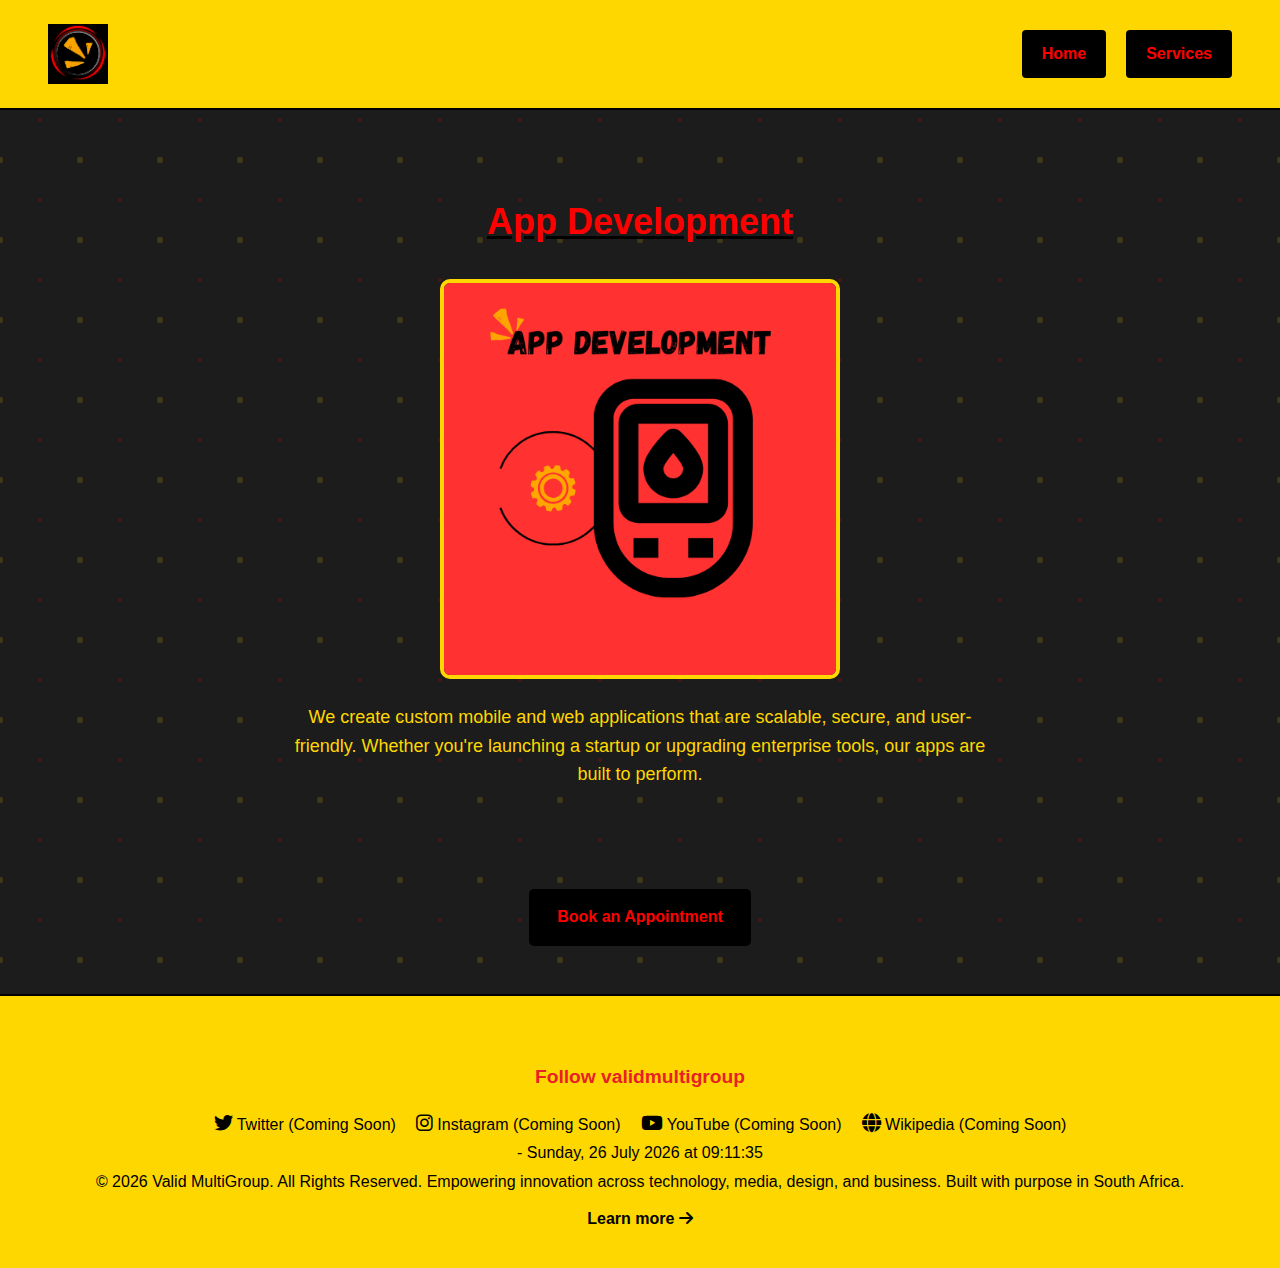
<file: app dev.html>
<!DOCTYPE html>
<html lang="en">
<head>
  <meta charset="UTF-8" />
  <meta name="viewport" content="width=device-width, initial-scale=1.0" />
  <title>App Development | Valid MultiGroup</title>
  <meta name="description" content="Custom mobile and web app development services by Valid MultiGroup." />
  <meta name="keywords" content="app development, mobile apps, web apps, Valid MultiGroup" />
  <meta name="author" content="Randima Ndivho" />
  <meta property="og:title" content="App Development - Valid MultiGroup" />
  <meta property="og:description" content="We build scalable, intuitive apps for mobile and web platforms." />
  <meta property="og:image" content="Assets/App development image.png" />
  <meta property="og:type" content="website" />
  <link rel="icon" href="Assets/Valid MultiGroup Logo.png" type="image/x-icon" />
  <link rel="stylesheet" href="https://cdnjs.cloudflare.com/ajax/libs/font-awesome/6.4.0/css/all.min.css">
  <link rel="stylesheet" href="Css/style.css" />
  <script defer src="script.js"></script>
</head>
<body>
  <!-- HEADER -->
  <header role="banner">
  <img src="Assets/Valid MultiGroup Logo.png" alt="Valid MultiGroup logo" class="logo" width="50" height="50" />

  <!-- Hamburger button -->
  <button id="hamburger" aria-label="Toggle navigation" aria-expanded="false">
    <i class="fas fa-bars"></i>
  </button>

  <!-- Navigation wrapper -->
  <nav id="mainNav" role="navigation" aria-label="Main navigation">
    <ul>
      <li><a href="index.html">Home</a></li>
      <li><a href="Pages/service.html">Services</a></li>
    </ul>
  </nav>
</header>


  <main role="main">
    <section class="service-detail" aria-labelledby="app-heading">
      <h1 id="app-heading">App Development</h1>
      <img src="Assets/App development image.png" alt="App Development Service" class="service-detail-img" tabindex="0"/>
      <p>
        We create custom mobile and web applications that are scalable, secure, and user-friendly. 
        Whether you're launching a startup or upgrading enterprise tools, our apps are built to perform.
      </p>
    </section>

    <nav class="sub-nav" aria-label="App development sub-navigation">
      <ul>
        <li><a href="bookings.html">Book an Appointment</a></li>
      </ul>
    </nav>
  </main>

  <!-- FOOTER -->
<footer class="footer" role="contentinfo">
  <section id="social-media">
    <h2>Follow validmultigroup</h2>
    <ul style="list-style: none; padding: 0; display: flex; gap: 20px;">
      <li><span title="Coming Soon"><i class="fab fa-twitter"></i> Twitter (Coming Soon)</span></li>
<li><span title="Coming Soon"><i class="fab fa-instagram"></i> Instagram (Coming Soon)</span></li>
<li><span title="Coming Soon"><i class="fab fa-youtube"></i> YouTube (Coming Soon)</span></li>
<li><span title="Coming Soon"><i class="fas fa-globe"></i> Wikipedia (Coming Soon)</span></li>

    </ul>
  </section>
  <!-- INSERT THIS BLOCK BELOW -->
  <div id="datetime" class="footer-time"></div>
  <!-- END INSERT -->

  <p>
  &copy; <span id="year"></span> Valid MultiGroup. All Rights Reserved. 
  Empowering innovation across technology, media, design, and business. 
  Built with purpose in South Africa.
</p>
<a href="Pages/about.html">
  Learn more <i class="fas fa-arrow-right"></i>
</a>
</footer>

<!-- Font Awesome CDN (place this in your <head>) -->
<link rel="stylesheet" href="https://cdnjs.cloudflare.com/ajax/libs/font-awesome/6.4.0/css/all.min.css">


</body>
</html>
</file>
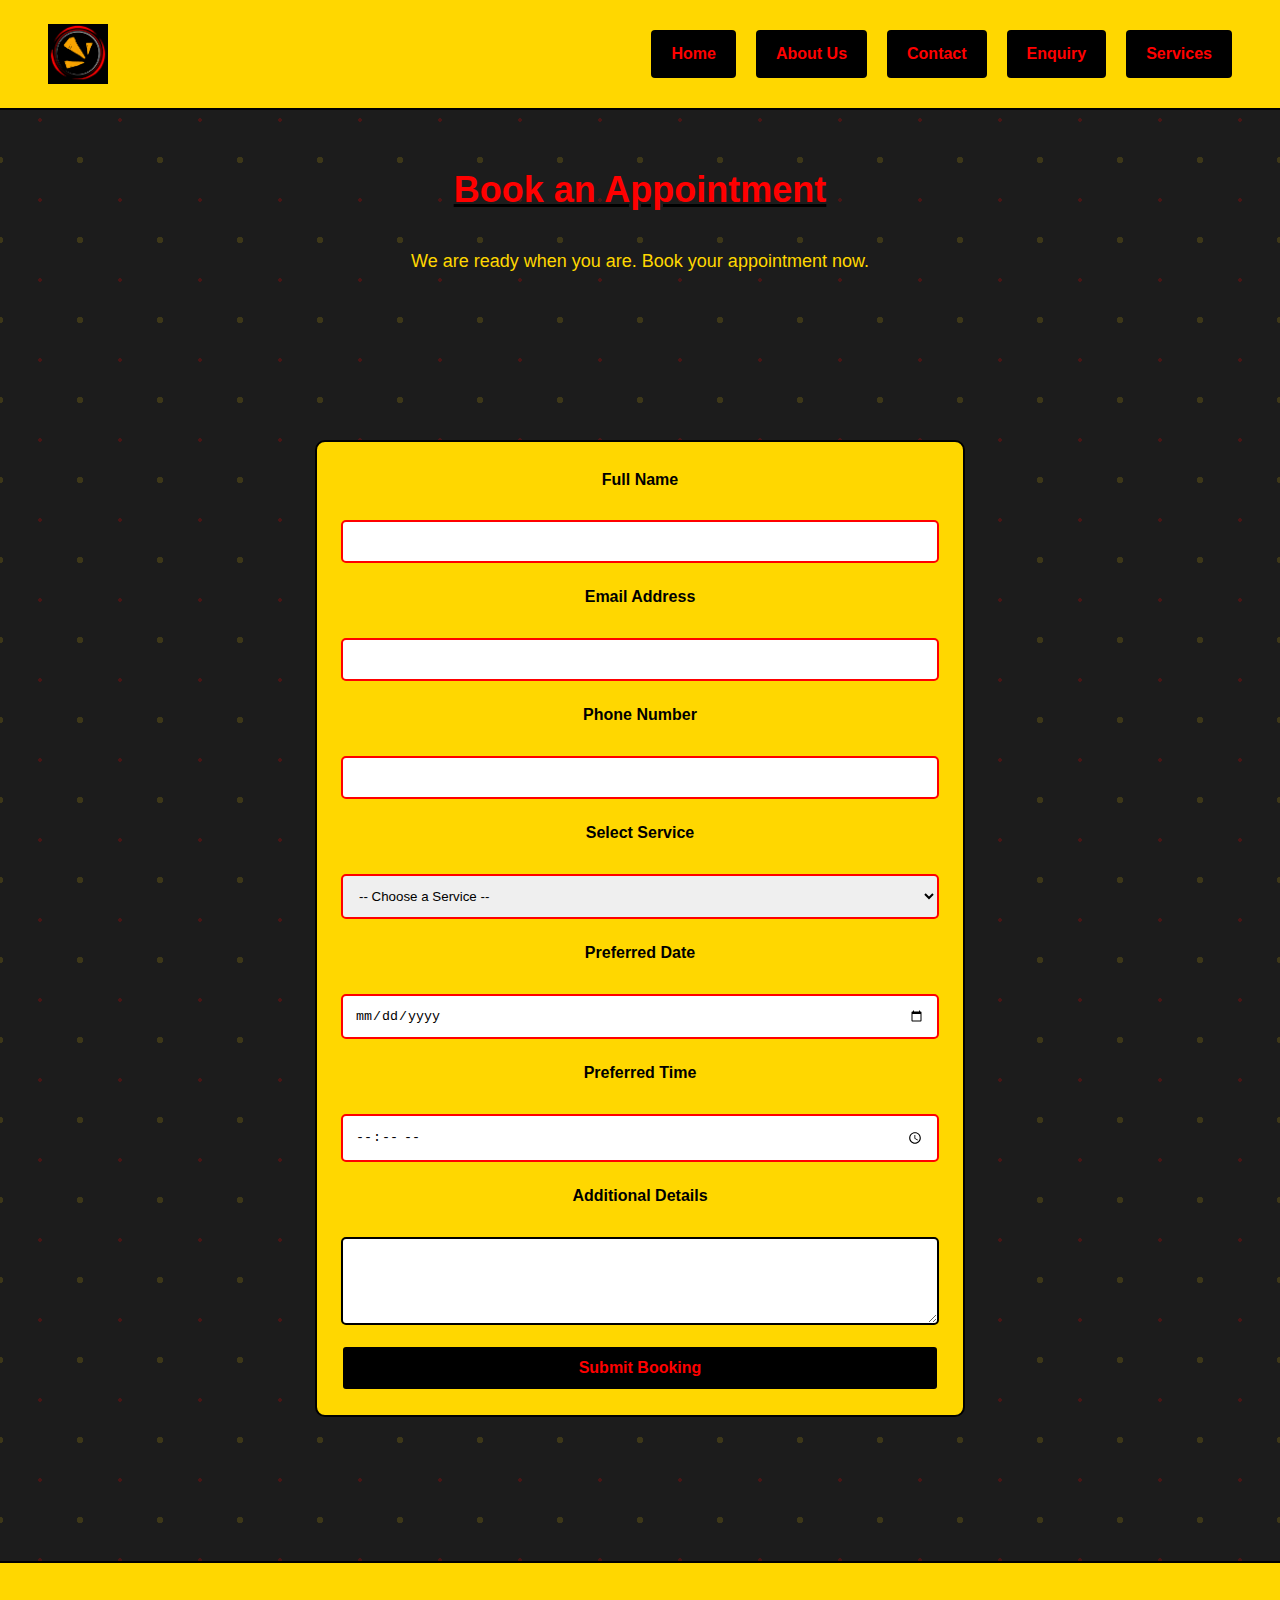
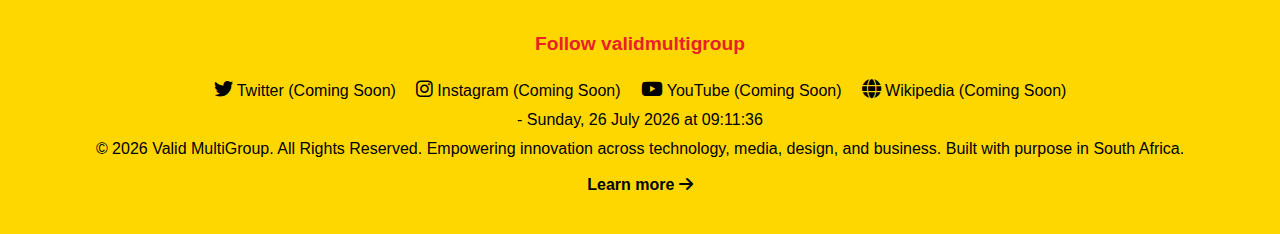
<file: bookings.html>
<!DOCTYPE html>
<html lang="en">
<head>
  <meta charset="UTF-8">
  <meta name="viewport" content="width=device-width, initial-scale=1.0">
  <title>Book an Appointment | Valid MultiGroup</title>
  <meta name="description" content="Schedule an appointment with Valid MultiGroup for web, app, branding, or content services.">
  <meta name="keywords" content="Valid MultiGroup, appointment, booking, services, web development, app development, branding, content creation">
  <meta name="author" content="Randima Ndivho">
  <meta property="og:title" content="Book an Appointment - Valid MultiGroup">
  <meta property="og:description" content="Choose your service and book a time to meet with Valid MultiGroup.">
  <meta property="og:image" content="Assets/Valid MultiGroup Logo.png">
  <meta property="og:type" content="website">
  <link rel="icon" href="Assets/Valid MultiGroup Logo.png" type="image/x-icon" />
  <link rel="stylesheet" href="https://cdnjs.cloudflare.com/ajax/libs/font-awesome/6.4.0/css/all.min.css">
  <link rel="stylesheet" href="Css/style.css">
  <script defer src="script.js"></script>
</head>
<body>

   <!-- HEADER -->
<header role="banner">
  <img src="Assets/Valid MultiGroup Logo.png" alt="Valid MultiGroup company logo" class="logo" />

  <!-- Hamburger button -->
  <button id="hamburger" aria-label="Toggle navigation" aria-expanded="false">
    <i class="fas fa-bars"></i>
  </button>

  <!-- Navigation wrapper -->
  <nav id="mainNav" role="navigation" aria-label="Main navigation">
    <ul>
      <li><a href="index.html">Home</a></li>
      <li><a href="Pages/about.html">About Us</a></li>
      <li><a href="Pages/contact.html">Contact</a></li>
      <li><a href="Pages/enquiry.html">Enquiry</a></li>
      <li><a href="Pages/service.html">Services</a></li>
    </ul>
  </nav>
</header>

  <!-- MAIN -->
  <main role="main">
    <!-- Booking Intro -->
    <section class="booking-intro" aria-labelledby="booking-heading">
      <h1 id="booking-heading">Book an Appointment</h1>
      <p>We are ready when you are. Book your appointment now.</p>
    </section>

   <!-- Booking Form -->
<section class="booking-form" aria-label="Appointment booking form">
  <form action="#" method="post" data-success="Your booking has been submitted successfully!">
    <div id="formErrors" class="form-errors"></div>

    <label for="name">Full Name</label>
    <input type="text" id="name" name="name" required data-error="Please enter your full name.">

    <label for="email">Email Address</label>
    <input type="email" id="email" name="email" required data-error="Please enter a valid email address.">

    <label for="phone">Phone Number</label>
    <input type="tel" id="phone" name="phone" required data-error="Please enter a valid phone number.">

    <label for="service">Select Service</label>
    <select id="service" name="service" required data-error="Please choose a service.">
      <option value="">-- Choose a Service --</option>
      <option value="web">Web Development</option>
      <option value="app">App Development</option>
      <option value="brand">Brand Strategy</option>
      <option value="content">Content Creation</option>
    </select>

    <label for="date">Preferred Date</label>
    <input type="date" id="date" name="date" required data-error="Please select a preferred date.">

    <label for="time">Preferred Time</label>
    <input type="time" id="time" name="time" required data-error="Please select a preferred time.">

    <label for="message">Additional Details</label>
    <textarea id="message" name="message" rows="4" data-error="Please enter any additional details."></textarea>

    <button type="submit">Submit Booking</button>
  </form>
</section>

    </section>
  </main>

  <!-- FOOTER -->
<footer class="footer" role="contentinfo">
  <section id="social-media">
    <h2>Follow validmultigroup</h2>
    <ul style="list-style: none; padding: 0; display: flex; gap: 20px;">
      <li><span title="Coming Soon"><i class="fab fa-twitter"></i> Twitter (Coming Soon)</span></li>
<li><span title="Coming Soon"><i class="fab fa-instagram"></i> Instagram (Coming Soon)</span></li>
<li><span title="Coming Soon"><i class="fab fa-youtube"></i> YouTube (Coming Soon)</span></li>
<li><span title="Coming Soon"><i class="fas fa-globe"></i> Wikipedia (Coming Soon)</span></li>

    </ul>
  </section>
  <!-- INSERT THIS BLOCK BELOW -->
  <div id="datetime" class="footer-time"></div>
  <!-- END INSERT -->

  <p>
  &copy; <span id="year"></span> Valid MultiGroup. All Rights Reserved. 
  Empowering innovation across technology, media, design, and business. 
  Built with purpose in South Africa.
</p>
<a href="Pages/about.html">
  Learn more <i class="fas fa-arrow-right"></i>
</a>
</footer>
<!-- Font Awesome CDN (place this in your <head>) -->
<link rel="stylesheet" href="https://cdnjs.cloudflare.com/ajax/libs/font-awesome/6.4.0/css/all.min.css">


</body>
</html>
</file>
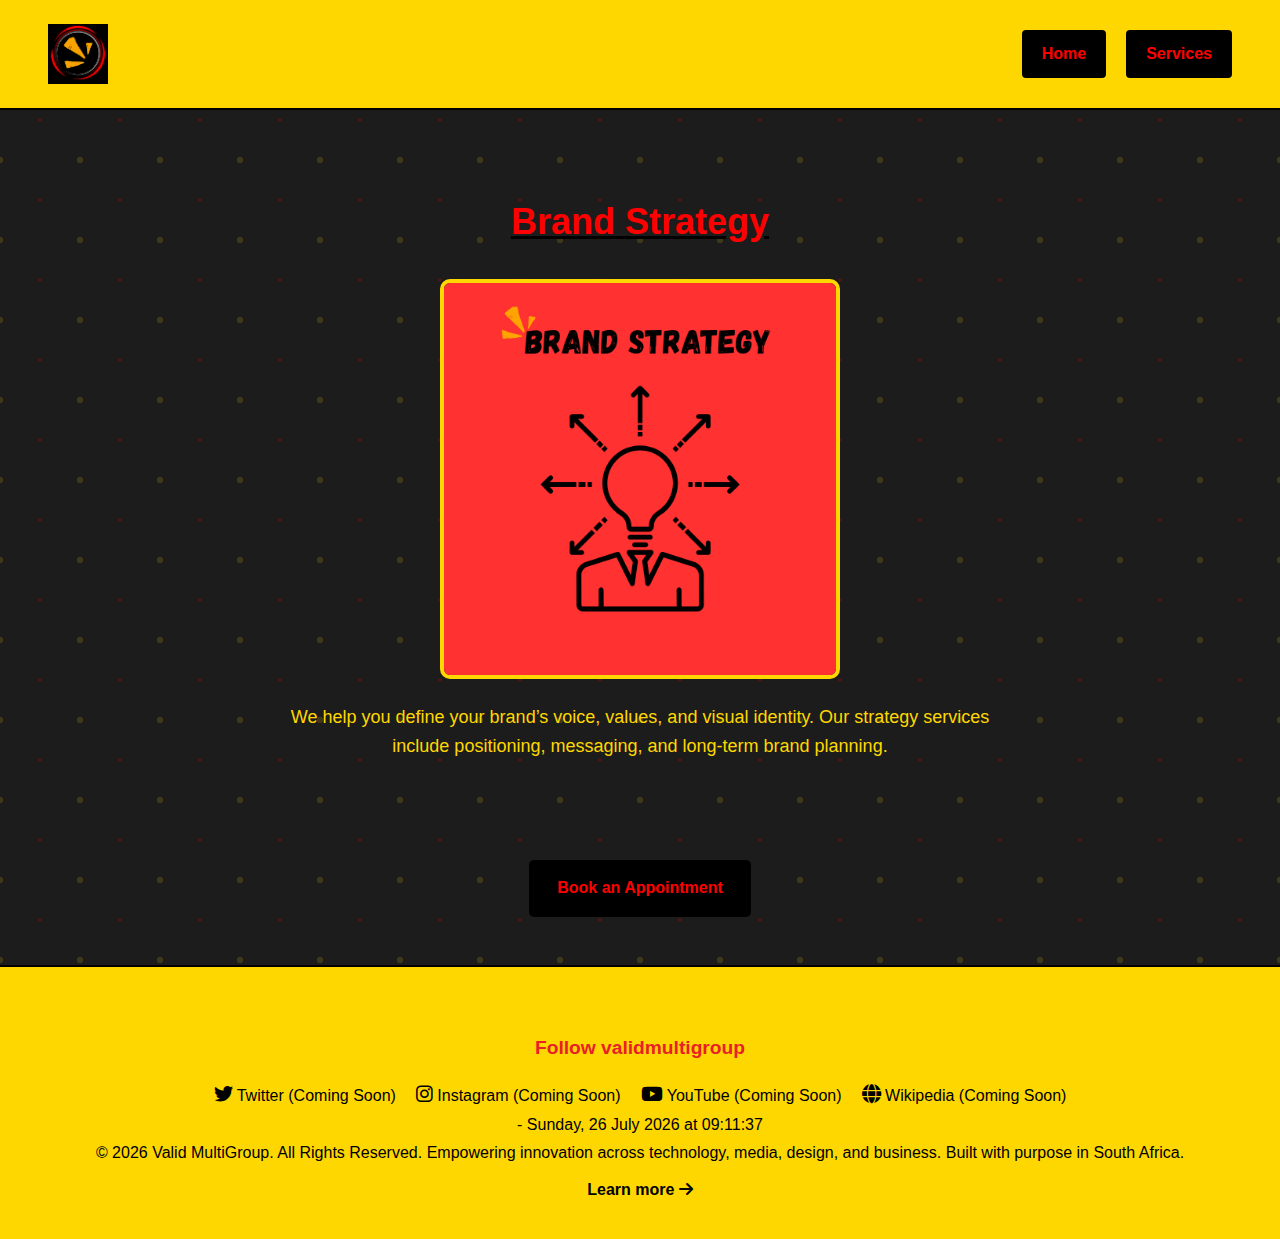
<file: brand strategy.html>
<!DOCTYPE html>
<html lang="en">
<head>
  <meta charset="UTF-8" />
  <meta name="viewport" content="width=device-width, initial-scale=1.0" />
  <title>Brand Strategy | Valid MultiGroup</title>
  <meta name="description" content="Strategic brand development services by Valid MultiGroup. Identity, messaging, and positioning." />
  <meta name="keywords" content="brand strategy, branding, identity, messaging, Valid MultiGroup" />
  <meta name="author" content="Randima Ndivho" />
  <meta property="og:title" content="Brand Strategy - Valid MultiGroup" />
  <meta property="og:description" content="We help shape your brand identity and messaging for long-term impact." />
  <meta property="og:image" content="Assets/Brand Strategy image.png" />
  <meta property="og:type" content="website" />
  <link rel="icon" href="Assets/Valid MultiGroup Logo.png" type="image/x-icon" />
  <link rel="stylesheet" href="https://cdnjs.cloudflare.com/ajax/libs/font-awesome/6.4.0/css/all.min.css">
  <link rel="stylesheet" href="Css/style.css" />
  <script defer src="script.js"></script>
</head>
<body>
  <!-- HEADER -->
  <header role="banner">
  <img src="Assets/Valid MultiGroup Logo.png" alt="Valid MultiGroup logo" class="logo" width="50" height="50" />

  <!-- Hamburger button -->
  <button id="hamburger" aria-label="Toggle navigation" aria-expanded="false">
    <i class="fas fa-bars"></i>
  </button>

  <!-- Navigation wrapper -->
  <nav id="mainNav" role="navigation" aria-label="Main navigation">
    <ul>
      <li><a href="index.html">Home</a></li>
      <li><a href="Pages/service.html">Services</a></li>
    </ul>
  </nav>
</header>

  <main role="main">
    <section class="service-detail" aria-labelledby="brand-heading">
      <h1 id="brand-heading">Brand Strategy</h1>
      <img src="Assets/Brand Strategy image.png" alt="Brand Strategy Service" class="service-detail-img" tabindex="0"/>
      <p>
        We help you define your brand’s voice, values, and visual identity. 
        Our strategy services include positioning, messaging, and long-term brand planning.
      </p>
    </section>

    <nav class="sub-nav" aria-label="Brand strategy sub-navigation">
      <ul>
        <li><a href="bookings.html">Book an Appointment</a></li>
      </ul>
    </nav>
  </main>

  <!-- FOOTER -->
<footer class="footer" role="contentinfo">
  <section id="social-media">
    <h2>Follow validmultigroup</h2>
    <ul style="list-style: none; padding: 0; display: flex; gap: 20px;">
      <li><span title="Coming Soon"><i class="fab fa-twitter"></i> Twitter (Coming Soon)</span></li>
<li><span title="Coming Soon"><i class="fab fa-instagram"></i> Instagram (Coming Soon)</span></li>
<li><span title="Coming Soon"><i class="fab fa-youtube"></i> YouTube (Coming Soon)</span></li>
<li><span title="Coming Soon"><i class="fas fa-globe"></i> Wikipedia (Coming Soon)</span></li>

    </ul>
  </section>
  <!-- INSERT THIS BLOCK BELOW -->
  <div id="datetime" class="footer-time"></div>
  <!-- END INSERT -->

  <p>
  &copy; <span id="year"></span> Valid MultiGroup. All Rights Reserved. 
  Empowering innovation across technology, media, design, and business. 
  Built with purpose in South Africa.
</p>
<a href="Pages/about.html">
  Learn more <i class="fas fa-arrow-right"></i>
</a>
</footer>

<!-- Font Awesome CDN (place this in your <head>) -->
<link rel="stylesheet" href="https://cdnjs.cloudflare.com/ajax/libs/font-awesome/6.4.0/css/all.min.css">


</body>
</html>
</file>
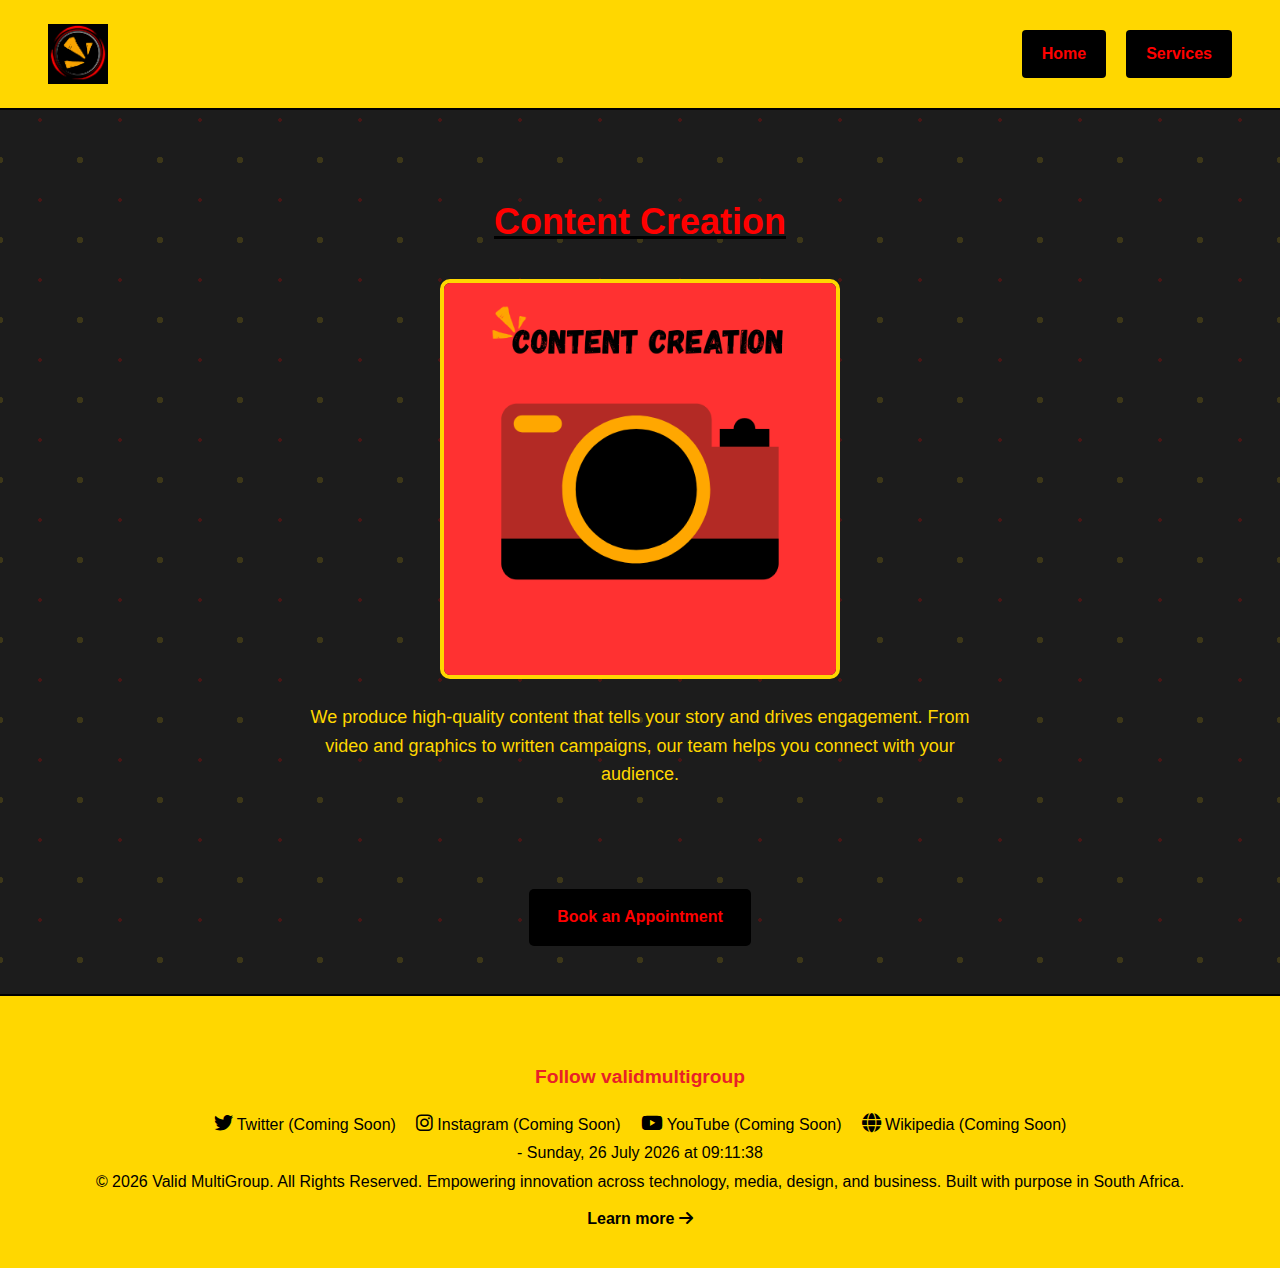
<file: content creation.html>
<!DOCTYPE html>
<html lang="en">
<head>
  <meta charset="UTF-8" />
  <meta name="viewport" content="width=device-width, initial-scale=1.0" />
  <title>Content Creation | Valid MultiGroup</title>
  <meta name="description" content="Creative content production services by Valid MultiGroup. Multimedia, storytelling, and campaigns." />
  <meta name="keywords" content="content creation, multimedia, storytelling, campaigns, Valid MultiGroup" />
  <meta name="author" content="Randima Ndivho" />
  <meta property="og:title" content="Content Creation - Valid MultiGroup" />
  <meta property="og:description" content="We craft compelling content that tells your story and engages your audience." />
  <meta property="og:image" content="Assets/Content Creation image.png" />
  <meta property="og:type" content="website" />
  <link rel="icon" href="Assets/Valid MultiGroup Logo.png" type="image/x-icon" />

  <link rel="stylesheet" href="https://cdnjs.cloudflare.com/ajax/libs/font-awesome/6.4.0/css/all.min.css">
  <link rel="stylesheet" href="Css/style.css" />
  <script defer src="script.js"></script>
</head>
<body>
  <!-- HEADER -->
  <header role="banner">
  <img src="Assets/Valid MultiGroup Logo.png" alt="Valid MultiGroup logo" class="logo" width="50" height="50" />


  <!-- Hamburger button -->
  <button id="hamburger" aria-label="Toggle navigation" aria-expanded="false">
    <i class="fas fa-bars"></i>
  </button>

  <!-- Navigation wrapper -->
  <nav id="mainNav" role="navigation" aria-label="Main navigation">
    <ul>
      <li><a href="index.html">Home</a></li>
      <li><a href="Pages/service.html">Services</a></li>
    </ul>
  </nav>
</header>


  <main role="main">
    <section class="service-detail" aria-labelledby="content-heading">
      <h1 id="content-heading">Content Creation</h1>
      <img src="Assets/Content Creation image.png" alt="Content Creation Service" class="service-detail-img" tabindex="0"/>
      <p>
        We produce high-quality content that tells your story and drives engagement. 
        From video and graphics to written campaigns, our team helps you connect with your audience.
      </p>
    </section>

    <nav class="sub-nav" aria-label="Content creation sub-navigation">
      <ul>
        <li><a href="bookings.html">Book an Appointment</a></li>
      </ul>
    </nav>
  </main>
<!-- FOOTER -->
<footer class="footer" role="contentinfo">
  <section id="social-media">
    <h2>Follow validmultigroup</h2>
    <ul style="list-style: none; padding: 0; display: flex; gap: 20px;">
     <li><span title="Coming Soon"><i class="fab fa-twitter"></i> Twitter (Coming Soon)</span></li>
<li><span title="Coming Soon"><i class="fab fa-instagram"></i> Instagram (Coming Soon)</span></li>
<li><span title="Coming Soon"><i class="fab fa-youtube"></i> YouTube (Coming Soon)</span></li>
<li><span title="Coming Soon"><i class="fas fa-globe"></i> Wikipedia (Coming Soon)</span></li>

    </ul>
  </section>
  <!-- INSERT THIS BLOCK BELOW -->
  <div id="datetime" class="footer-time"></div>
  <!-- END INSERT -->

  <p>
  &copy; <span id="year"></span> Valid MultiGroup. All Rights Reserved. 
  Empowering innovation across technology, media, design, and business. 
  Built with purpose in South Africa.
</p>
<a href="Pages/about.html">
  Learn more <i class="fas fa-arrow-right"></i>
</a>
</footer>
<!-- Font Awesome CDN (place this in your <head>) -->
<link rel="stylesheet" href="https://cdnjs.cloudflare.com/ajax/libs/font-awesome/6.4.0/css/all.min.css">


</body>
</html>
</file>
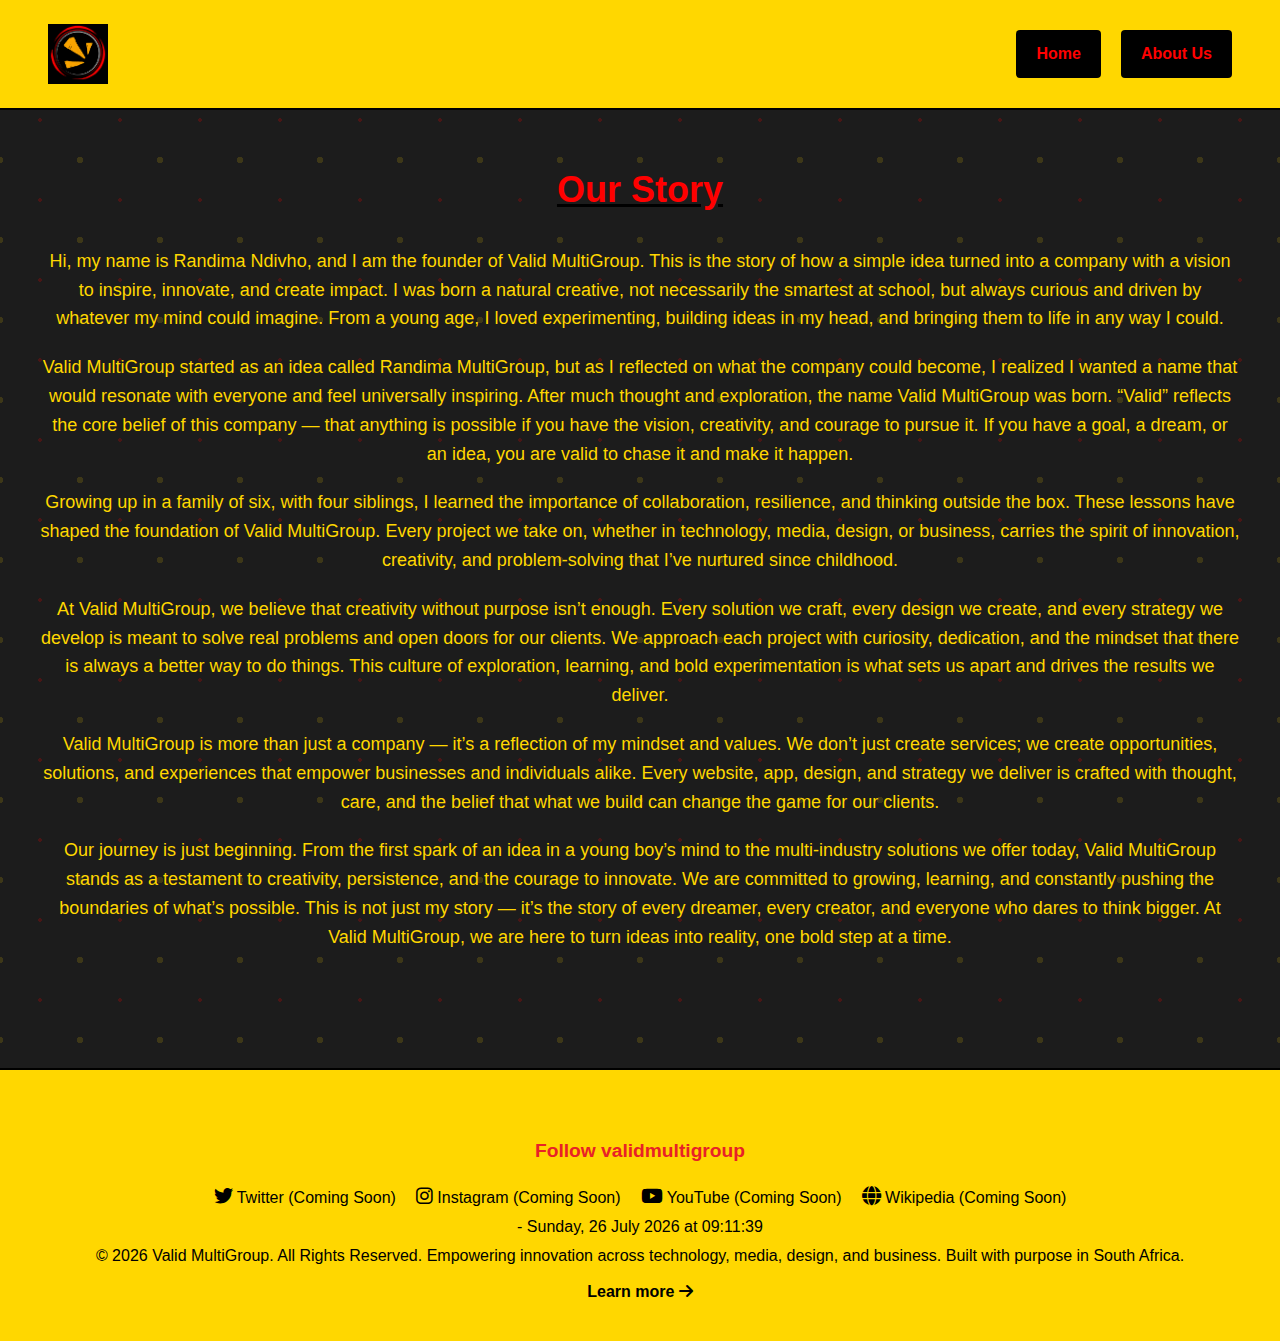
<file: our story.html>
<!DOCTYPE html>
<html lang="en">
<head>
  <meta charset="UTF-8" />
  <meta name="viewport" content="width=device-width, initial-scale=1.0" />
  <title>Our Story | Valid MultiGroup</title>
  <meta name="description" content="Discover the journey and inspiration behind Valid MultiGroup, from vision to execution." />
  <meta name="keywords" content="Valid MultiGroup, our story, company history, inspiration, Randima Ndivho" />
  <meta name="author" content="Randima Ndivho" />
  <meta property="og:title" content="Our Story - Valid MultiGroup" />
  <meta property="og:description" content="Explore the roots and evolution of Valid MultiGroup, built on creativity and resilience." />
  <meta property="og:image" content="Assets/Valid MultiGroup Logo.png" />
  <meta property="og:type" content="website" />
  <link rel="icon" href="Assets/Valid MultiGroup Logo.png" type="image/x-icon" />
  <link rel="stylesheet" href="https://cdnjs.cloudflare.com/ajax/libs/font-awesome/6.4.0/css/all.min.css">
  <link rel="stylesheet" href="Css/style.css" />
  <script defer src="script.js"></script>
</head>
<body>

  <header role="banner">
  <img src="Assets/Valid MultiGroup Logo.png" alt="Valid MultiGroup logo" class="logo" width="50" height="50" />

  <!-- Hamburger button -->
  <button id="hamburger" aria-label="Toggle navigation" aria-expanded="false">
    <i class="fas fa-bars"></i>
  </button>

  <!-- Navigation wrapper -->
  <nav id="mainNav" role="navigation" aria-label="Main navigation">
    <ul>
      <li><a href="index.html">Home</a></li>
      <li><a href="Pages/about.html">About Us</a></li>
    </ul>
  </nav>
</header>


  <main role="main">
    <section class="our-story" aria-labelledby="story-heading">
      <h1 id="story-heading">Our Story</h1>

      <p>
        Hi, my name is Randima Ndivho, and I am the founder of Valid MultiGroup. This is the story of how a simple idea turned into a company with a vision to inspire, innovate, and create impact. I was born a natural creative, not necessarily the smartest at school, but always curious and driven by whatever my mind could imagine. From a young age, I loved experimenting, building ideas in my head, and bringing them to life in any way I could.
      </p>
      <p>
        Valid MultiGroup started as an idea called Randima MultiGroup, but as I reflected on what the company could become, I realized I wanted a name that would resonate with everyone and feel universally inspiring. After much thought and exploration, the name Valid MultiGroup was born. “Valid” reflects the core belief of this company — that anything is possible if you have the vision, creativity, and courage to pursue it. If you have a goal, a dream, or an idea, you are valid to chase it and make it happen.
      </p>
      <p>
        Growing up in a family of six, with four siblings, I learned the importance of collaboration, resilience, and thinking outside the box. These lessons have shaped the foundation of Valid MultiGroup. Every project we take on, whether in technology, media, design, or business, carries the spirit of innovation, creativity, and problem-solving that I’ve nurtured since childhood.
      </p>
      <p>
        At Valid MultiGroup, we believe that creativity without purpose isn’t enough. Every solution we craft, every design we create, and every strategy we develop is meant to solve real problems and open doors for our clients. We approach each project with curiosity, dedication, and the mindset that there is always a better way to do things. This culture of exploration, learning, and bold experimentation is what sets us apart and drives the results we deliver.
      </p>
      <p>
        Valid MultiGroup is more than just a company — it’s a reflection of my mindset and values. We don’t just create services; we create opportunities, solutions, and experiences that empower businesses and individuals alike. Every website, app, design, and strategy we deliver is crafted with thought, care, and the belief that what we build can change the game for our clients.
      </p>
      <p>
        Our journey is just beginning. From the first spark of an idea in a young boy’s mind to the multi-industry solutions we offer today, Valid MultiGroup stands as a testament to creativity, persistence, and the courage to innovate. We are committed to growing, learning, and constantly pushing the boundaries of what’s possible. This is not just my story — it’s the story of every dreamer, every creator, and everyone who dares to think bigger. At Valid MultiGroup, we are here to turn ideas into reality, one bold step at a time.
      </p>
    </section>
  </main>

  <!-- FOOTER -->
<footer class="footer" role="contentinfo">
  <section id="social-media">
    <h2>Follow validmultigroup</h2>
    <ul style="list-style: none; padding: 0; display: flex; gap: 20px;">
      <li><span title="Coming Soon"><i class="fab fa-twitter"></i> Twitter (Coming Soon)</span></li>
<li><span title="Coming Soon"><i class="fab fa-instagram"></i> Instagram (Coming Soon)</span></li>
<li><span title="Coming Soon"><i class="fab fa-youtube"></i> YouTube (Coming Soon)</span></li>
<li><span title="Coming Soon"><i class="fas fa-globe"></i> Wikipedia (Coming Soon)</span></li>

    </ul>
  </section>
  <!-- INSERT THIS BLOCK BELOW -->
  <div id="datetime" class="footer-time"></div>
  <!-- END INSERT -->

  <p>
  &copy; <span id="year"></span> Valid MultiGroup. All Rights Reserved. 
  Empowering innovation across technology, media, design, and business. 
  Built with purpose in South Africa.
</p>
<a href="Pages/about.html">
  Learn more <i class="fas fa-arrow-right"></i>
</a>
</footer>

<!-- Font Awesome CDN (place this in your <head>) -->
<link rel="stylesheet" href="https://cdnjs.cloudflare.com/ajax/libs/font-awesome/6.4.0/css/all.min.css">


</body>
</html>
</file>
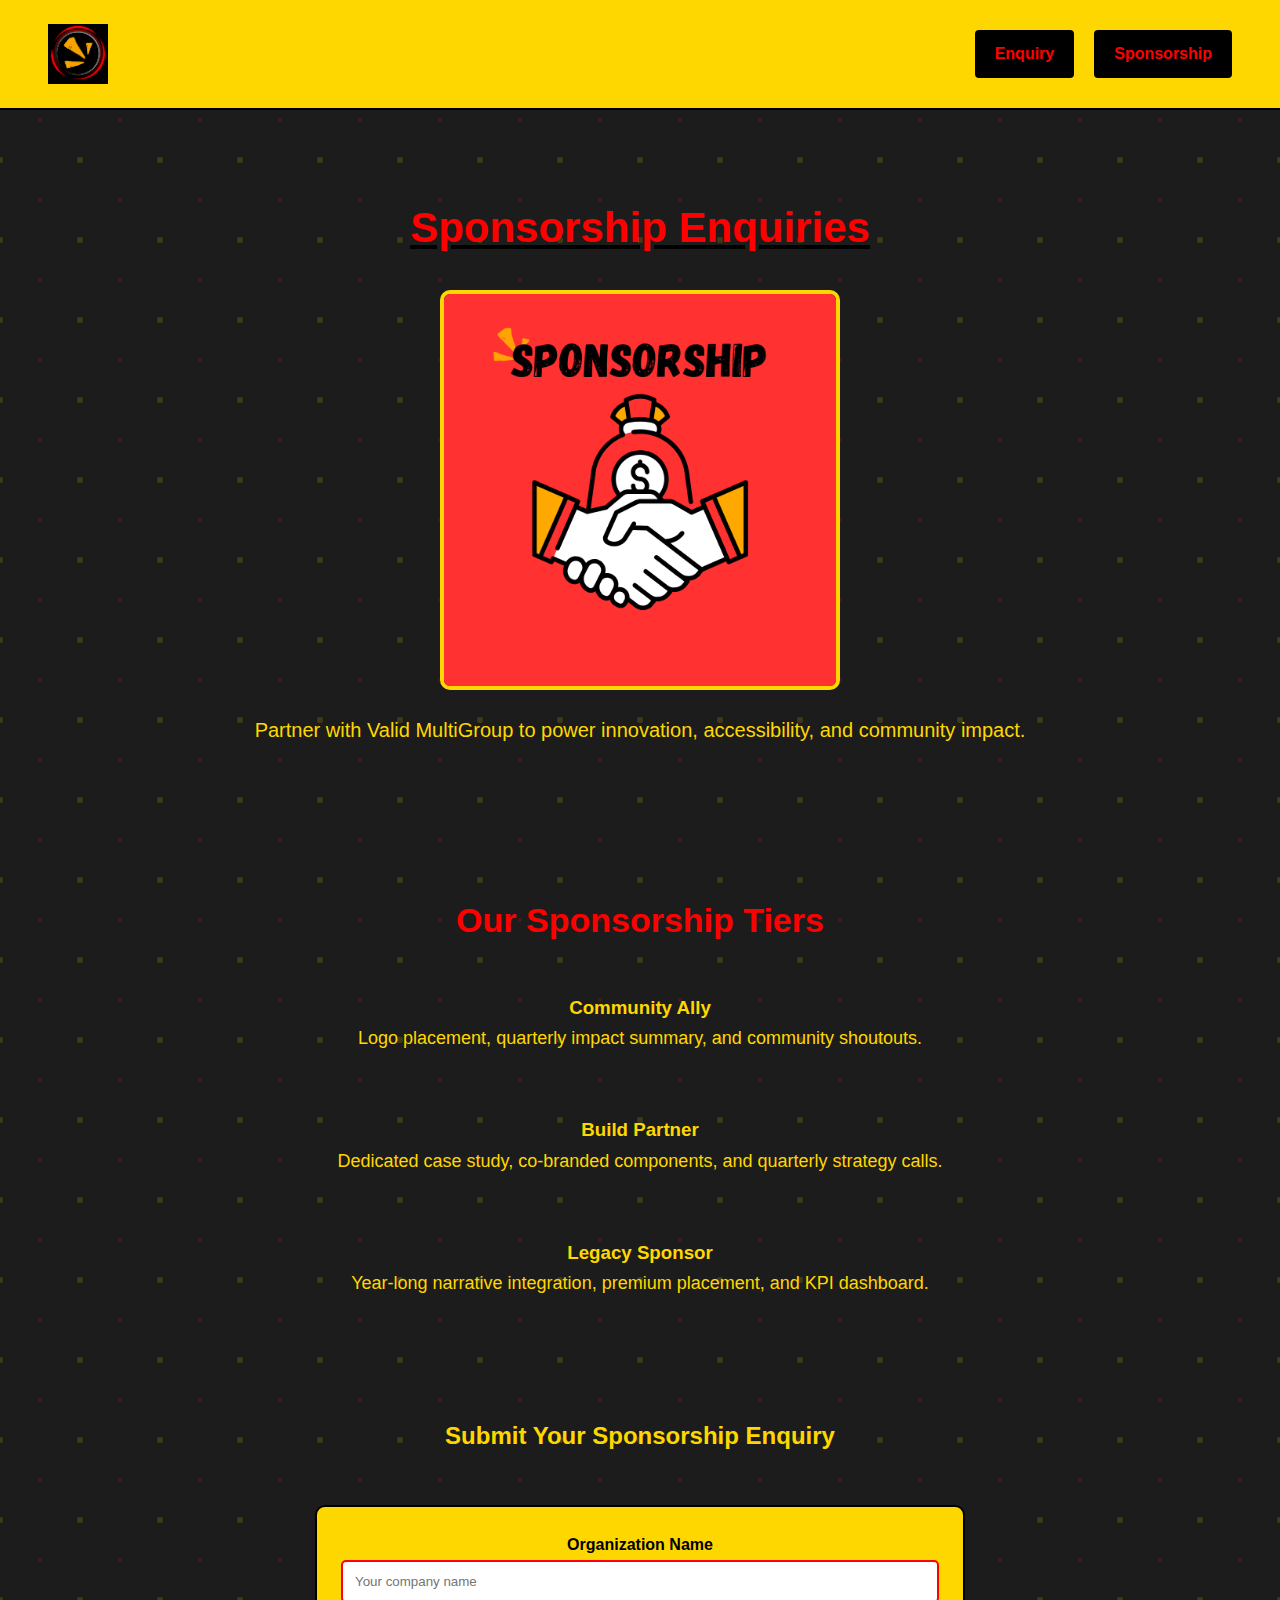
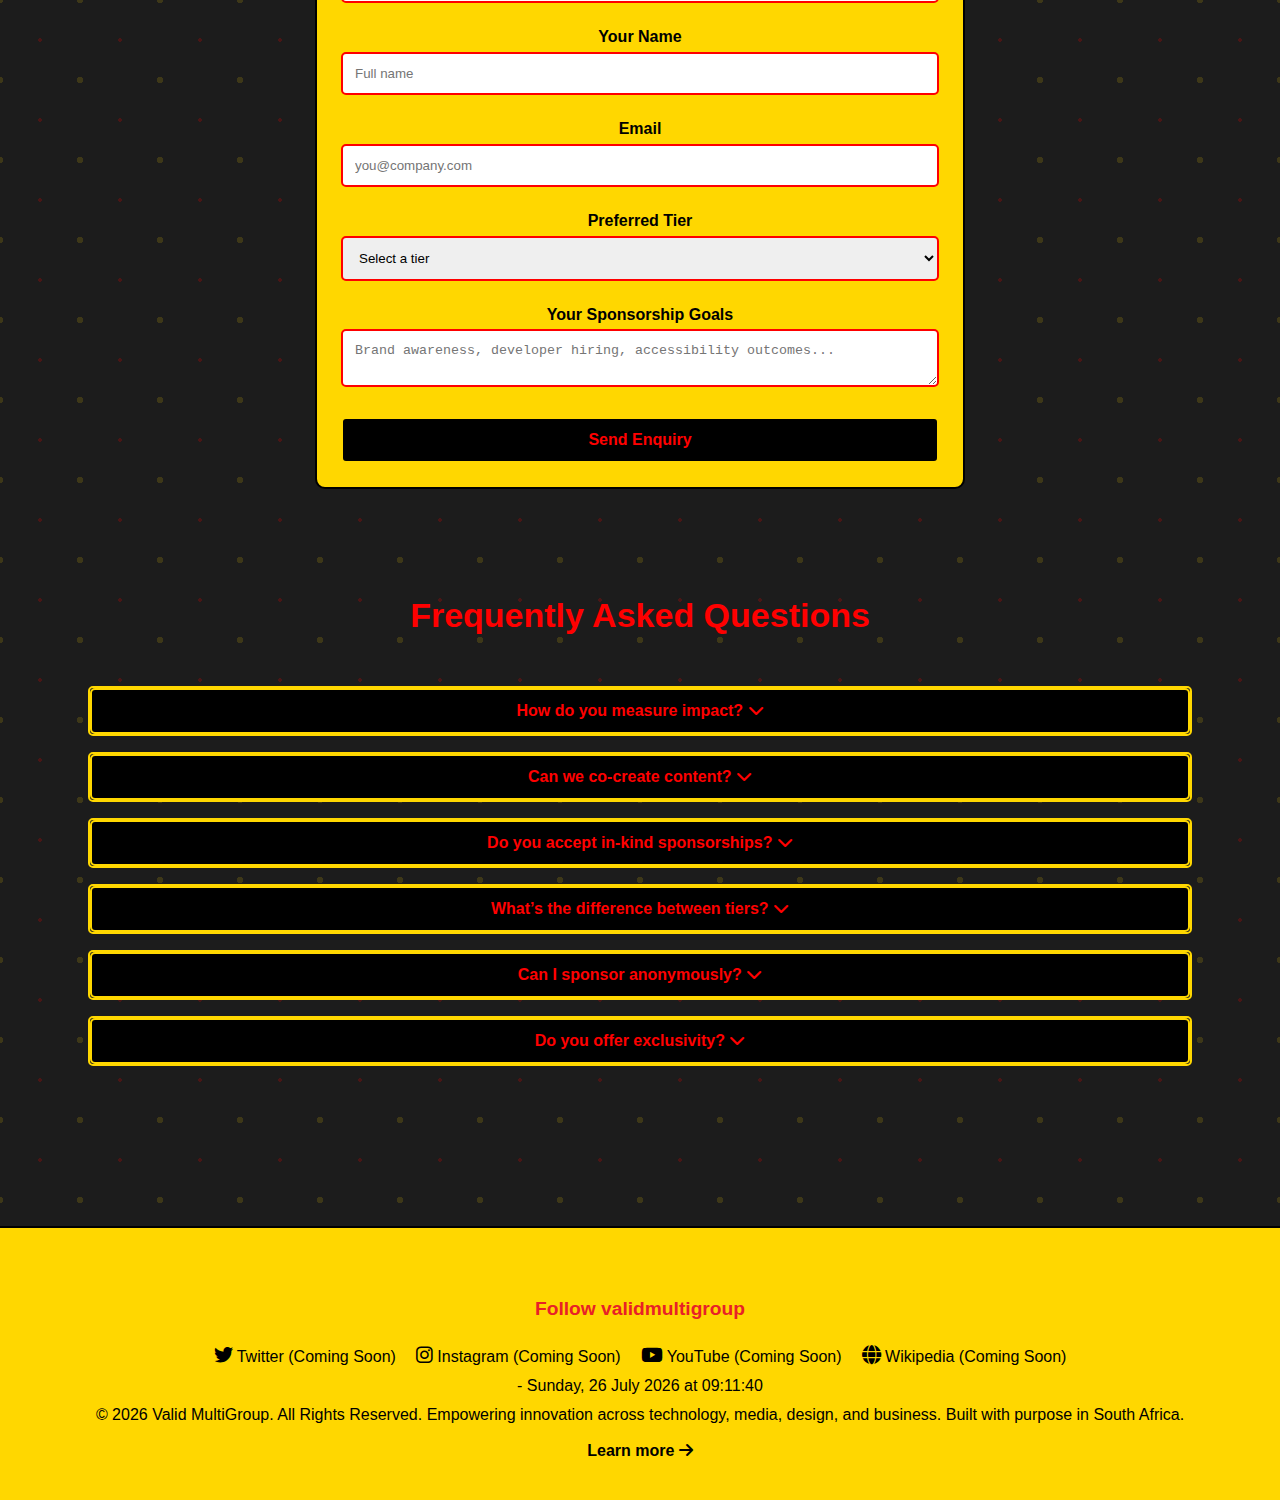
<file: sponsor.html>
<!DOCTYPE html>
<html lang="en">
<head>
  <meta charset="UTF-8" />
  <meta name="viewport" content="width=device-width, initial-scale=1.0" />
  <title>Valid MultiGroup | Sponsorship Enquiries</title>
  <meta name="description" content="Partner with Valid MultiGroup. Explore sponsorship tiers, benefits, FAQs, and submit an enquiry." />
  <meta name="keywords" content="Valid MultiGroup, sponsorship, partnership, brand collaboration, sponsorship enquiry, sponsorship tiers" />
  <meta name="author" content="Randima Ndivho" />
  <meta property="og:title" content="Valid MultiGroup Sponsorship" />
  <meta property="og:description" content="Explore sponsorship opportunities with Valid MultiGroup and grow your brand impact." />
  <meta property="og:image" content="Assets/Valid MultiGroup Logo.png" />
  <meta property="og:type" content="website" />
  <link rel="icon" href="Assets/Valid MultiGroup Logo.png" type="image/x-icon" />
  <link rel="stylesheet" href="https://cdnjs.cloudflare.com/ajax/libs/font-awesome/6.4.0/css/all.min.css">
  <link rel="stylesheet" href="Css/style.css" />
  <script defer src="script.js"></script>
</head>
<body>

  <!-- HEADER -->
<header role="banner">
  <img src="Assets/Valid MultiGroup Logo.png" alt="Valid MultiGroup company logo" class="logo" />

  <!-- Hamburger button -->
  <button id="hamburger" aria-label="Toggle navigation" aria-expanded="false">
    <i class="fas fa-bars"></i>
  </button>

  <!-- Navigation wrapper -->
  <nav id="mainNav" role="navigation" aria-label="Main navigation">
    <ul>
     
      
      <li><a href="Pages/enquiry.html">Enquiry</a></li>
      <li><a href="sponsor.html" class="active">Sponsorship</a></li>
    </ul>
  </nav>
</header>

  <!-- MAIN CONTENT -->
<main role="main">
  <!-- Hero Section -->
  <section class="hero" aria-label="Sponsorship hero">
    <h1>Sponsorship Enquiries</h1>
    <img src="Assets/Sponsorship Image.png" alt="Sponsorship" class="service-detail-img" tabindex="0"/>
    <p>Partner with Valid MultiGroup to power innovation, accessibility, and community impact.</p>
  </section>

  <!-- Sponsorship Tiers -->
  <section class="services" aria-label="Sponsorship tiers">
    <h2>Our Sponsorship Tiers</h2>
    <div class="service-images">
      <div class="service-img" tabindex="0">
        <h3>Community Ally</h3>
        <p>Logo placement, quarterly impact summary, and community shoutouts.</p>
      </div>
      <div class="service-img" tabindex="0">
        <h3>Build Partner</h3>
        <p>Dedicated case study, co-branded components, and quarterly strategy calls.</p>
      </div>
      <div class="service-img" tabindex="0">
        <h3>Legacy Sponsor</h3>
        <p>Year-long narrative integration, premium placement, and KPI dashboard.</p>
      </div>
    </div>
  </section>

  <!-- Sponsorship Enquiry Form -->
<section class="enquiry-form-section" aria-label="Sponsorship enquiry form">
  <h2 class="enquiry-form-title">Submit Your Sponsorship Enquiry</h2>
  <form class="enquiry-form">
    <div class="form-group">
      <label for="organization">Organization Name</label>
      <input type="text" id="organization" name="organization" class="form-control" placeholder="Your company name" required />
    </div>

    <div class="form-group">
      <label for="fullname">Your Name</label>
      <input type="text" id="fullname" name="fullname" class="form-control" placeholder="Full name" required />
    </div>

    <div class="form-group">
      <label for="email">Email</label>
      <input type="email" id="email" name="email" class="form-control" placeholder="you@company.com" required />
    </div>

    <div class="form-group">
      <label for="tier">Preferred Tier</label>
   
<select id="tier" name="tier" class="form-control" required>
  <option value="">Select a tier</option>
  <option value="Community Ally">Community Ally</option>
  <option value="Build Partner">Build Partner</option>
  <option value="Legacy Sponsor">Legacy Sponsor</option>
</select>
</div>

<div class="form-group">
  <label for="goals">Your Sponsorship Goals</label>
  <textarea id="goals" name="goals" class="form-control" placeholder="Brand awareness, developer hiring, accessibility outcomes..." required></textarea>
</div>

<button type="submit" class="submit-button">Send Enquiry</button>
</form>

<!-- Success message appears here -->
<div id="form-success" class="form-success-message" style="display: none;">
  <p>Submission successful! We'll get back to you shortly.</p>
</div>

 <!-- FAQ -->
<section class="services" aria-label="Sponsorship FAQ">
  <h2>Frequently Asked Questions</h2>

  <div class="accordion-item">
    <button class="accordion-toggle" aria-expanded="false">
      How do you measure impact? <i class="fas fa-chevron-down"></i>
    </button>
    <div class="accordion-content">
      <p>We provide quarterly reports with reach, engagement, accessibility scores, and conversions.</p>
    </div>
  </div>

  <div class="accordion-item">
    <button class="accordion-toggle" aria-expanded="false">
      Can we co-create content? <i class="fas fa-chevron-down"></i>
    </button>
    <div class="accordion-content">
      <p>Yes, Build Partner and Legacy tiers include co-creation opportunities.</p>
    </div>
  </div>

  <div class="accordion-item">
    <button class="accordion-toggle" aria-expanded="false">
      Do you accept in-kind sponsorships? <i class="fas fa-chevron-down"></i>
    </button>
    <div class="accordion-content">
      <p>Yes, tools, credits, and services are welcome with aligned KPIs.</p>
    </div>
  </div>

  <div class="accordion-item">
    <button class="accordion-toggle" aria-expanded="false">
      What’s the difference between tiers? <i class="fas fa-chevron-down"></i>
    </button>
    <div class="accordion-content">
      <p>Each tier offers different levels of visibility, co-creation, and reporting. Legacy tier includes full branding integration.</p>
    </div>
  </div>

  <div class="accordion-item">
    <button class="accordion-toggle" aria-expanded="false">
      Can I sponsor anonymously? <i class="fas fa-chevron-down"></i>
    </button>
    <div class="accordion-content">
      <p>Yes, we respect privacy. Anonymous sponsors can still receive impact reports and internal recognition.</p>
    </div>
  </div>

  <div class="accordion-item">
    <button class="accordion-toggle" aria-expanded="false">
      Do you offer exclusivity? <i class="fas fa-chevron-down"></i>
    </button>
    <div class="accordion-content">
      <p>Yes, exclusivity is available for select categories and campaigns. Contact us to reserve a branded slot.</p>
    </div>
  </div>
</section>


</main>

  <!-- FOOTER -->
<footer class="footer" role="contentinfo">
  <section id="social-media">
    <h2>Follow validmultigroup</h2>
    <ul style="list-style: none; padding: 0; display: flex; gap: 20px;">
      <li><span title="Coming Soon"><i class="fab fa-twitter"></i> Twitter (Coming Soon)</span></li>
      <li><span title="Coming Soon"><i class="fab fa-instagram"></i> Instagram (Coming Soon)</span></li>
      <li><span title="Coming Soon"><i class="fab fa-youtube"></i> YouTube (Coming Soon)</span></li>
      <li><span title="Coming Soon"><i class="fas fa-globe"></i> Wikipedia (Coming Soon)</span></li>
    </ul>
  </section>

  <div id="datetime" class="footer-time"></div>

  <p>
    &copy; <span id="year"></span> Valid MultiGroup. All Rights Reserved. 
    Empowering innovation across technology, media, design, and business. 
    Built with purpose in South Africa.
  </p>
  <a href="Pages/about.html">
    Learn more <i class="fas fa-arrow-right"></i>
  </a>
</footer>

</body>
</html>
</file>
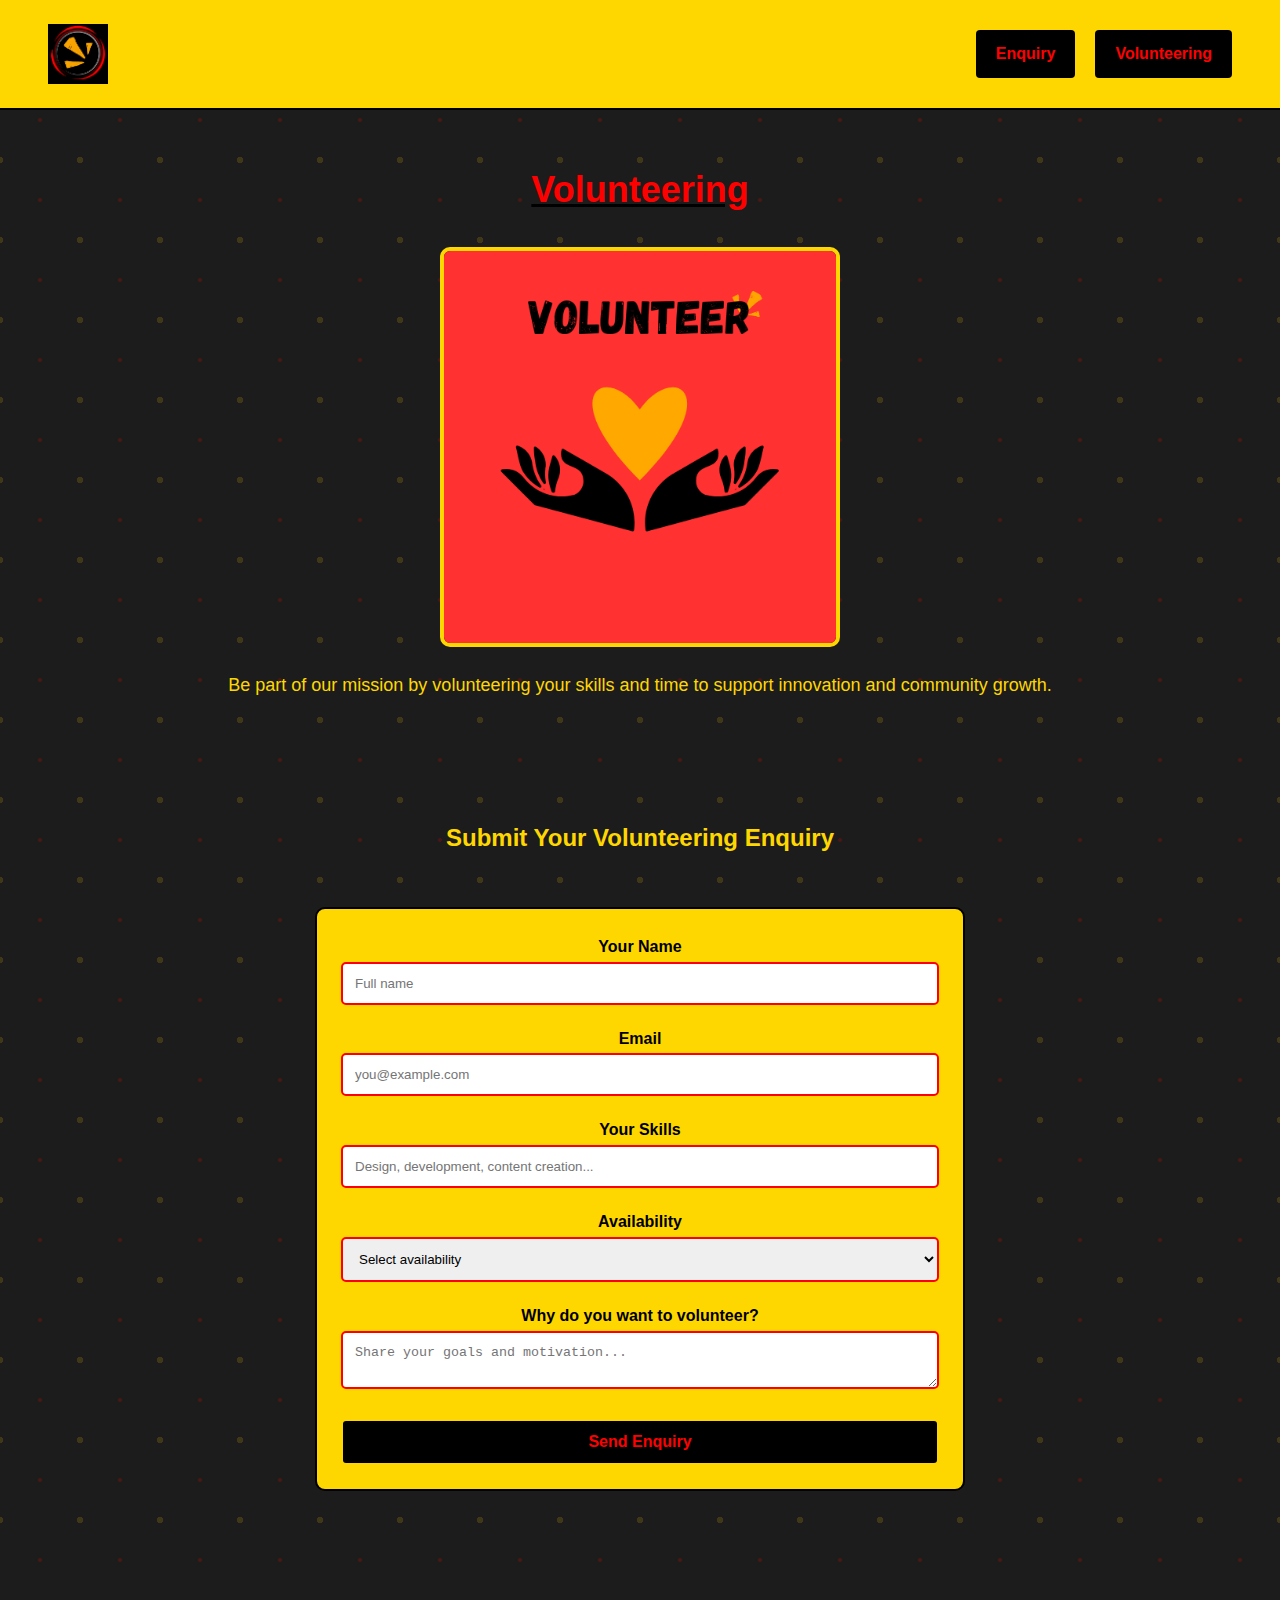
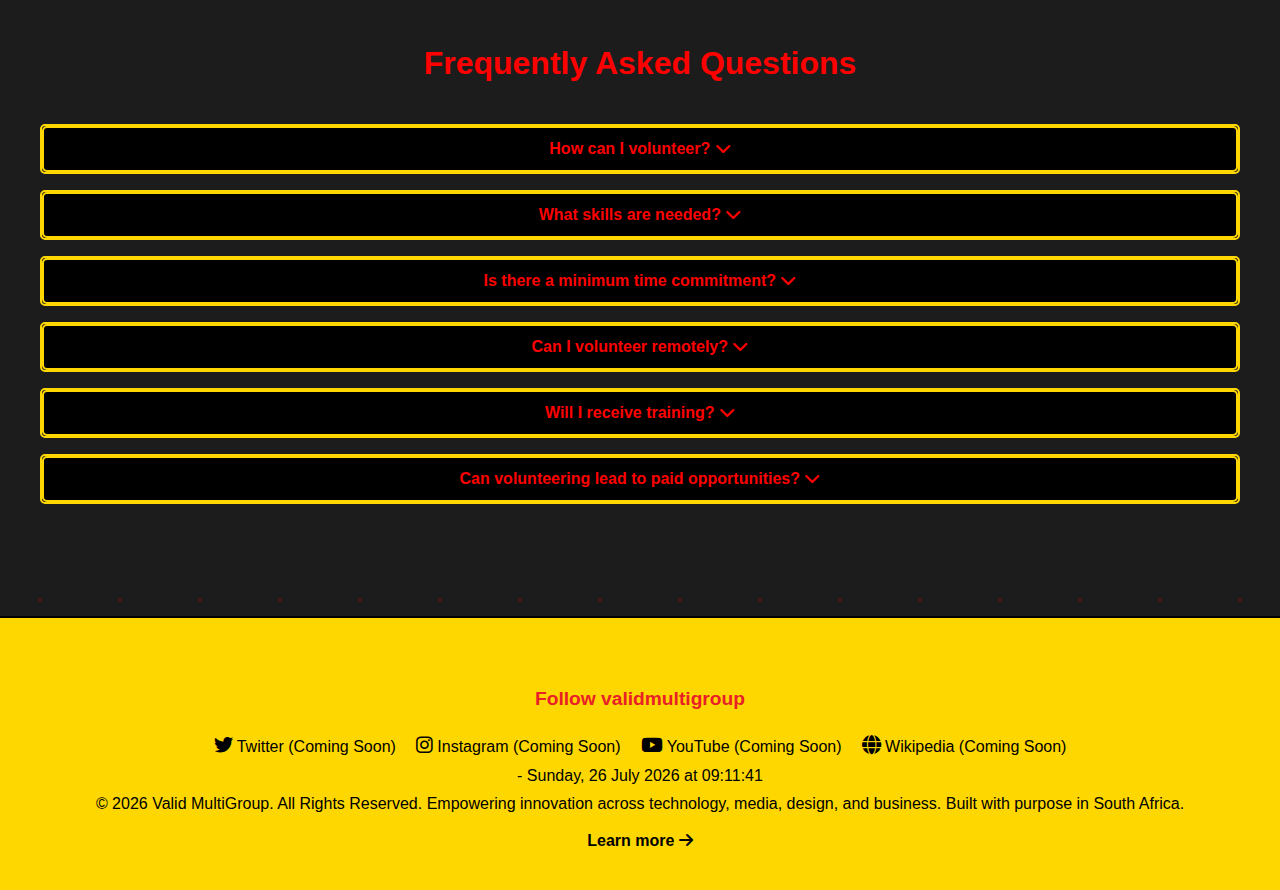
<file: volunteer.html>
<!DOCTYPE html>
<html lang="en">
<head>
  <meta charset="UTF-8" />
  <meta name="viewport" content="width=device-width, initial-scale=1.0" />
  <title>Volunteering | Valid MultiGroup</title>
  <meta name="description" content="Join Valid MultiGroup volunteering opportunities and contribute to innovation and community growth." />
  <meta name="keywords" content="Valid MultiGroup volunteering, community, innovation, contribute" />
  <meta name="author" content="Randima Ndivho" />
  <meta property="og:title" content="Volunteering - Valid MultiGroup" />
  <meta property="og:description" content="Be part of our mission by volunteering your skills and time." />
  <meta property="og:image" content="Assets/Valid MultiGroup Logo.png" />
  <meta property="og:type" content="website" />
  <link rel="icon" href="Assets/Valid MultiGroup Logo.png" type="image/x-icon" />
  <link rel="stylesheet" href="https://cdnjs.cloudflare.com/ajax/libs/font-awesome/6.4.0/css/all.min.css">
  <link rel="stylesheet" href="../Css/style.css" />
  <script defer src="../script.js"></script>
</head>
<body>

<header role="banner">
  <img src="Assets/Valid MultiGroup Logo.png" alt="Valid MultiGroup company logo" class="logo" width="50" height="50" />

  <!-- Hamburger button for mobile navigation -->
  <button id="hamburger" aria-label="Toggle navigation" aria-expanded="false">
    <i class="fas fa-bars"></i>
  </button>

  <!-- Navigation wrapper -->
  <nav id="mainNav" role="navigation" aria-label="Main navigation">
    <ul>
      <li><a href="Pages/enquiry.html">Enquiry</a></li>
      <li><a href="volunteer.html" class="active">Volunteering</a></li>
    </ul>
  </nav>
</header>

<!-- MAIN CONTENT -->
<main role="main">
  <!-- Intro Section -->
  <section class="services" aria-labelledby="volunteer-heading">
    <h1 id="volunteer-heading">Volunteering</h1>
    <img src="Assets/Volunteer Image.png" alt="Volunteering" class="service-detail-img" tabindex="0"/>
    <p>Be part of our mission by volunteering your skills and time to support innovation and community growth.</p>
  </section>

  <!-- Volunteering Form -->
  <section class="enquiry-form-section" aria-label="Volunteering form">
    <h2 class="enquiry-form-title">Submit Your Volunteering Enquiry</h2>
    <form class="enquiry-form">
      <!-- Name -->
      <div class="form-group">
        <label for="fullname">Your Name</label>
        <input type="text" id="fullname" name="fullname" class="form-control" placeholder="Full name" required />
      </div>

      <!-- Email -->
      <div class="form-group">
        <label for="email">Email</label>
        <input type="email" id="email" name="email" class="form-control" placeholder="you@example.com" required />
      </div>

      <!-- Skills -->
      <div class="form-group">
        <label for="skills">Your Skills</label>
        <input type="text" id="skills" name="skills" class="form-control" placeholder="Design, development, content creation..." required />
      </div>

      <!-- Availability -->
      <div class="form-group">
        <label for="availability">Availability</label>
        <select id="availability" name="availability" class="form-control" required>
          <option value="">Select availability</option>
          <option value="3 hours per week">3 hours per week</option>
          <option value="Flexible">Flexible</option>
          <option value="Remote">Remote</option>
        </select>
      </div>

      <!-- Motivation -->
      <div class="form-group">
        <label for="motivation">Why do you want to volunteer?</label>
        <textarea id="motivation" name="motivation" class="form-control" placeholder="Share your goals and motivation..." required></textarea>
      </div>

      <!-- Submit button -->
      <button type="submit" class="submit-button">Send Enquiry</button>
    </form>

    <!-- Success message -->
    <div id="form-success" class="form-success-message" style="display: none;">
      <p>Submission successful! We'll get back to you shortly.</p>
    </div>
  </section>

  <!-- FAQ Accordion -->
  <section class="accordion-section" aria-label="Volunteering FAQs">
    <h2>Frequently Asked Questions</h2>

    <!-- Accordion Item 1 -->
    <div class="accordion-item">
      <button class="accordion-toggle" aria-expanded="false">
        <span>How can I volunteer?</span>
        <i class="fas fa-chevron-down"></i>
      </button>
      <div class="accordion-content">
        <p>You can sign up via our enquiry form and choose "Volunteering" as your area of interest.</p>
      </div>
    </div>

    <!-- Accordion Item 2 -->
    <div class="accordion-item">
      <button class="accordion-toggle" aria-expanded="false">
        <span>What skills are needed?</span>
        <i class="fas fa-chevron-down"></i>
      </button>
      <div class="accordion-content">
        <p>We welcome skills in design, development, content creation, and community outreach.</p>
      </div>
    </div>

    <!-- Accordion Item 3 -->
    <div class="accordion-item">
      <button class="accordion-toggle" aria-expanded="false">
        <span>Is there a minimum time commitment?</span>
        <i class="fas fa-chevron-down"></i>
      </button>
      <div class="accordion-content">
        <p>We recommend at least 3 hours per week, but flexible arrangements are available based on your availability.</p>
      </div>
    </div>

    <!-- Accordion Item 4 -->
    <div class="accordion-item">
      <button class="accordion-toggle" aria-expanded="false">
        <span>Can I volunteer remotely?</span>
        <i class="fas fa-chevron-down"></i>
      </button>
      <div class="accordion-content">
        <p>Yes, many roles are remote-friendly, especially those involving design, writing, and digital outreach.</p>
      </div>
    </div>

    <!-- Accordion Item 5 -->
    <div class="accordion-item">
      <button class="accordion-toggle" aria-expanded="false">
        <span>Will I receive training?</span>
        <i class="fas fa-chevron-down"></i>
      </button>
      <div class="accordion-content">
        <p>Yes, all volunteers receive onboarding and access to resources tailored to their role and goals.</p>
      </div>
    </div>

    <!-- Accordion Item 6 -->
    <div class="accordion-item">
      <button class="accordion-toggle" aria-expanded="false">
        <span>Can volunteering lead to paid opportunities?</span>
        <i class="fas fa-chevron-down"></i>
      </button>
      <div class="accordion-content">
        <p>Absolutely. Volunteers who consistently contribute may be offered paid roles or project-based contracts.</p>
      </div>
    </div>
  </section>
</main>

<!-- FOOTER -->
<footer class="footer" role="contentinfo">
  <!-- Social Media Links -->
  <section id="social-media">
    <h2>Follow validmultigroup</h2>
    <ul style="list-style: none; padding: 0; display: flex; gap: 20px;">
      <li><span title="Coming Soon"><i class="fab fa-twitter"></i> Twitter (Coming Soon)</span></li>
      <li><span title="Coming Soon"><i class="fab fa-instagram"></i> Instagram (Coming Soon)</span></li>
      <li><span title="Coming Soon"><i class="fab fa-youtube"></i> YouTube (Coming Soon)</span></li>
      <li><span title="Coming Soon"><i class="fas fa-globe"></i> Wikipedia (Coming Soon)</span></li>
    </ul>
  </section>

  <!-- Live Date & Time -->
  <div id="datetime" class="footer-time"></div>

  <!-- Footer Text -->
  <p>
    &copy; <span id="year"></span> Valid MultiGroup. All Rights Reserved. 
    Empowering innovation across technology, media, design, and business. 
    Built with purpose in South Africa.
  </p>
  <a href="Pages/about.html">
    Learn more <i class="fas fa-arrow-right"></i>
  </a>
</footer>

</body>
</html>
</file>
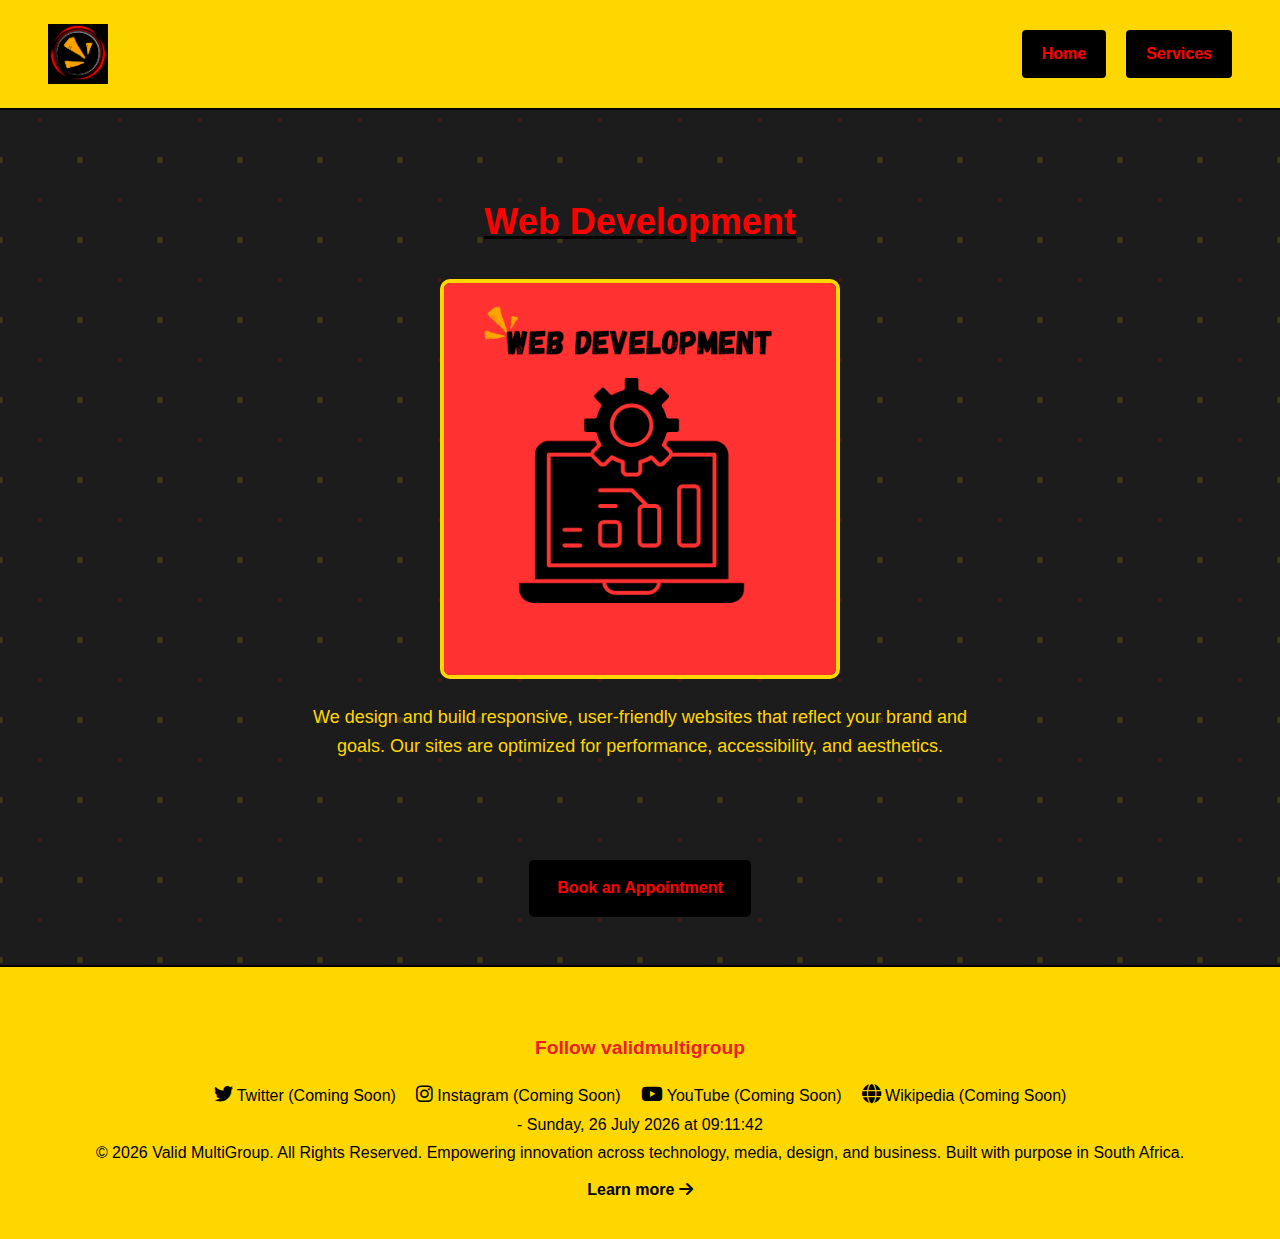
<file: web dev.html>
<!DOCTYPE html>
<html lang="en">
<head>
  <meta charset="UTF-8" />
  <meta name="viewport" content="width=device-width, initial-scale=1.0" />
  <title>Web Development | Valid MultiGroup</title>
  <meta name="description" content="Professional web development services by Valid MultiGroup. Responsive, modern, and user-friendly websites." />
  <meta name="keywords" content="web development, responsive websites, user experience, Valid MultiGroup" />
  <meta name="author" content="Randima Ndivho" />
  <meta property="og:title" content="Web Development - Valid MultiGroup" />
  <meta property="og:description" content="We build modern, responsive websites tailored to your goals." />
  <meta property="og:image" content="Assets/Web development image.png" />
  <meta property="og:type" content="website" />
  <link rel="icon" href="Assets/Valid MultiGroup Logo.png" type="image/x-icon" />

  <link rel="stylesheet" href="https://cdnjs.cloudflare.com/ajax/libs/font-awesome/6.4.0/css/all.min.css">
  <link rel="stylesheet" href="Css/style.css" />
  <script defer src="script.js"></script>
</head>
<body>
  <!-- HEADER -->
<header role="banner">
  <img src="Assets/Valid MultiGroup Logo.png" alt="Valid MultiGroup logo" class="logo" width="50" height="50" />

  <!-- Hamburger button -->
  <button id="hamburger" aria-label="Toggle navigation" aria-expanded="false">
    <i class="fas fa-bars"></i>
  </button>

  <!-- Navigation wrapper -->
  <nav id="mainNav" role="navigation" aria-label="Main navigation">
    <ul>
      <li><a href="index.html">Home</a></li>
      <li><a href="Pages/service.html">Services</a></li>
      
    </ul>
  </nav>
</header>

  <main role="main">
    <section class="service-detail" aria-labelledby="web-heading">
      <h1 id="web-heading">Web Development</h1>
     <img src="Assets/Web development image.png" alt="Web Development Service" class="service-detail-img" tabindex="0"/>
      <p>
        We design and build responsive, user-friendly websites that reflect your brand and goals. 
        Our sites are optimized for performance, accessibility, and aesthetics.
      </p>
    </section>

    <nav class="sub-nav" aria-label="Web development sub-navigation">
      <ul>
        <li><a href="bookings.html">Book an Appointment</a></li>
      </ul>
    </nav>
  </main>

  <!-- FOOTER -->
<footer class="footer" role="contentinfo">
  <section id="social-media">
    <h2>Follow validmultigroup</h2>
    <ul style="list-style: none; padding: 0; display: flex; gap: 20px;">
      <li><span title="Coming Soon"><i class="fab fa-twitter"></i> Twitter (Coming Soon)</span></li>
<li><span title="Coming Soon"><i class="fab fa-instagram"></i> Instagram (Coming Soon)</span></li>
<li><span title="Coming Soon"><i class="fab fa-youtube"></i> YouTube (Coming Soon)</span></li>
<li><span title="Coming Soon"><i class="fas fa-globe"></i> Wikipedia (Coming Soon)</span></li>

    </ul>
  </section>
  <!-- INSERT THIS BLOCK BELOW -->
  <div id="datetime" class="footer-time"></div>
  <!-- END INSERT -->

  <p>
  &copy; <span id="year"></span> Valid MultiGroup. All Rights Reserved. 
  Empowering innovation across technology, media, design, and business. 
  Built with purpose in South Africa.
</p>
<a href="Pages/about.html">
  Learn more <i class="fas fa-arrow-right"></i>
</a>
</footer>

<!-- Font Awesome CDN (place this in your <head>) -->
<link rel="stylesheet" href="https://cdnjs.cloudflare.com/ajax/libs/font-awesome/6.4.0/css/all.min.css">

</body>
</html>
</file>
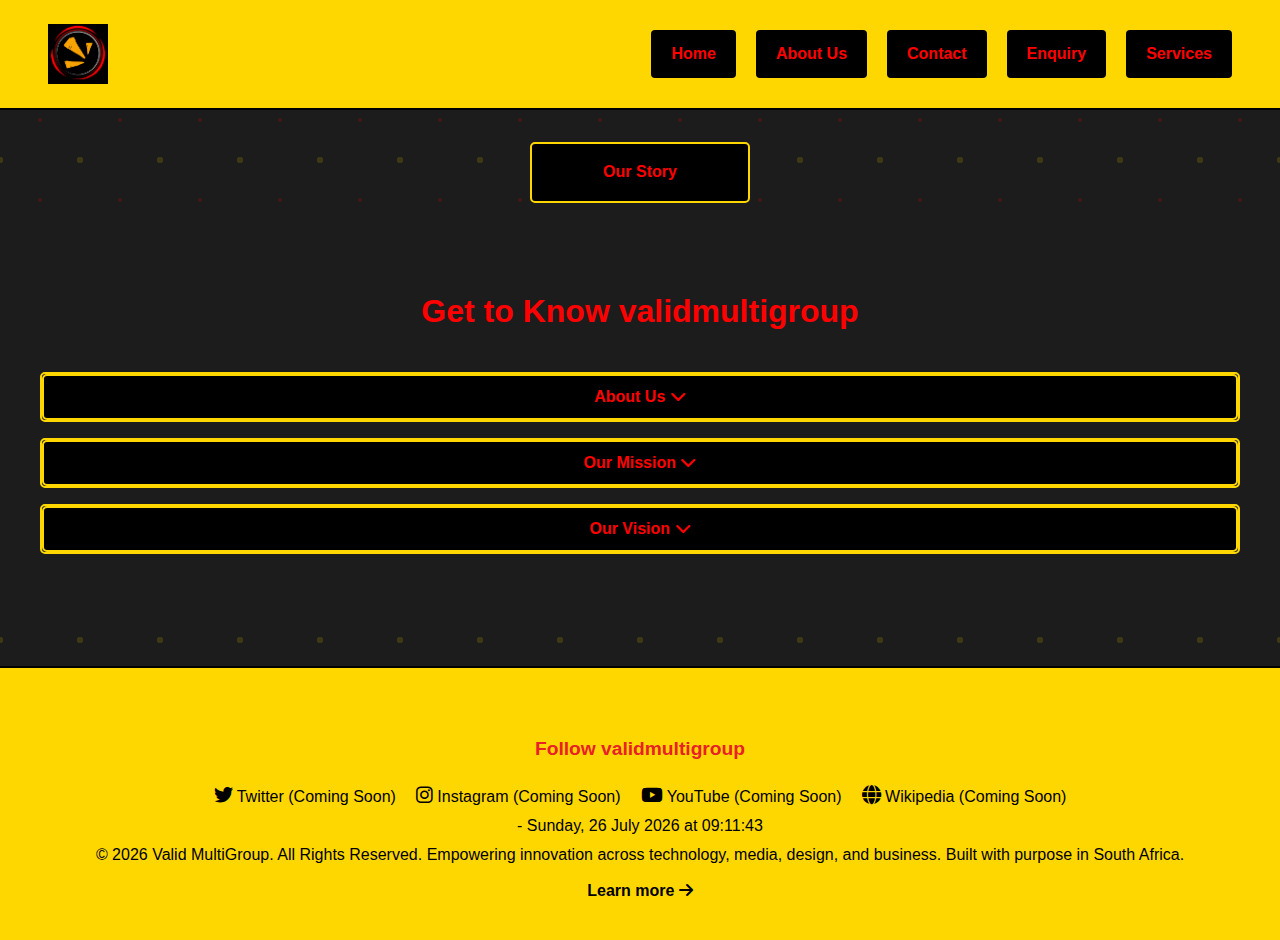
<file: Pages/about.html>
<!DOCTYPE html>
<html lang="en">
<head>
  <meta charset="UTF-8" />
  <meta name="viewport" content="width=device-width, initial-scale=1.0" />
  <title>About Us | Valid MultiGroup</title>
  <meta name="description" content="Learn about Valid MultiGroup's mission, vision, and commitment to innovation across industries." />
  <meta name="keywords" content="Valid MultiGroup, about us, mission, vision, innovation, multi-industry" />
  <meta name="author" content="Randima Ndivho" />
  <meta property="og:title" content="About Us - Valid MultiGroup" />
  <meta property="og:description" content="Discover our story, mission, and vision for multi-industry innovation." />
  <meta property="og:image" content="../Assets/Valid MultiGroup Logo.png" />
  <meta property="og:type" content="website" />
  <link rel="icon" href="../Assets/Valid MultiGroup Logo.png" type="image/x-icon" />
  <link rel="stylesheet" href="https://cdnjs.cloudflare.com/ajax/libs/font-awesome/6.4.0/css/all.min.css" />
  <link rel="stylesheet" href="../Css/style.css" />
  <script defer src="../script.js"></script>
</head>
<body>

  <!-- HEADER -->
  <header role="banner">
    <img src="../Assets/Valid MultiGroup Logo.png" alt="Valid MultiGroup company logo" class="logo" />
    <button id="hamburger" aria-label="Toggle navigation" aria-expanded="false">
      <i class="fas fa-bars"></i>
    </button>
    <nav id="mainNav" role="navigation" aria-label="Main navigation">
      <ul>
        <li><a href="../index.html">Home</a></li>
        <li><a href="about.html">About Us</a></li>
        <li><a href="contact.html">Contact</a></li>
        <li><a href="enquiry.html">Enquiry</a></li>
        <li><a href="service.html">Services</a></li>
      </ul>
    </nav>
  </header>

  <!-- MAIN -->
  <main role="main">
    <nav class="sub-nav" aria-label="Our Story navigation">
      <ul>
        <li><a href="../our story.html" class="btn-link">Our Story</a></li>
      </ul>
    </nav>

    <section class="accordion-section" aria-label="About Valid MultiGroup">
      <h2>Get to Know validmultigroup</h2>

      <div class="accordion-item">
        <button class="accordion-toggle" aria-expanded="false">
          <span>About Us</span>
          <i class="fas fa-chevron-down" aria-hidden="true"></i>
        </button>
        <div class="accordion-content">
          <p>
            Valid MultiGroup is a forward-thinking company built on innovation, creativity, and impact. 
            We bring together multiple industries under one brand — from technology to media. 
            Our focus is creating solutions that empower businesses and inspire individuals. 
            By combining expertise across different fields, we deliver services that are not only effective 
            but also suited to meet the unique needs of each client.
          </p>
          <p>
            We pride ourselves on pushing boundaries, embracing new ideas, and turning challenges into opportunities. 
            At Valid MultiGroup, every project is an opportunity to make a lasting impact 
            and help our clients achieve their goals.
          </p>
        </div>
      </div>

      <div class="accordion-item">
        <button class="accordion-toggle" aria-expanded="false">
          <span>Our Mission</span>
          <i class="fas fa-chevron-down" aria-hidden="true"></i>
        </button>
        <div class="accordion-content">
          <p>
            To provide services in technology, media, design, and business that deliver real value, spark creativity, 
            and open new opportunities for our clients. We strive to combine innovation with practical solutions, 
            making sure every project we take on drives meaningful results.
          </p>
        </div>
      </div>

      <div class="accordion-item">
        <button class="accordion-toggle" aria-expanded="false">
          <span>Our Vision</span>
          <i class="fas fa-chevron-down" aria-hidden="true"></i>
        </button>
        <div class="accordion-content">
          <p>
            To become a global leader in multi-industry solutions, recognized for our creativity, innovation, 
            and ability to transform ideas into reality. 
            We aim to shape the future by building powerful brands, sustainable businesses, 
            and impactful digital solutions.
          </p>
        </div>
      </div>
    </section>
  </main>

  <!-- FOOTER -->
  <footer class="footer" role="contentinfo">
    <section id="social-media">
      <h2>Follow validmultigroup</h2>
      <ul style="list-style: none; padding: 0; display: flex; gap: 20px;">
        <li><span title="Coming Soon"><i class="fab fa-twitter"></i> Twitter (Coming Soon)</span></li>
<li><span title="Coming Soon"><i class="fab fa-instagram"></i> Instagram (Coming Soon)</span></li>
<li><span title="Coming Soon"><i class="fab fa-youtube"></i> YouTube (Coming Soon)</span></li>
<li><span title="Coming Soon"><i class="fas fa-globe"></i> Wikipedia (Coming Soon)</span></li>
</section>
    <div id="datetime" class="footer-time"></div>
    <p>
      &copy; <span id="year"></span> Valid MultiGroup. All Rights Reserved. 
      Empowering innovation across technology, media, design, and business. 
      Built with purpose in South Africa.
    </p>
    <a href="about.html">Learn more <i class="fas fa-arrow-right"></i></a>
  </footer>


  <!-- Font Awesome CDN (redundant if already in <head>) -->
  <link rel="stylesheet" href="https://cdnjs.cloudflare.com/ajax/libs/font-awesome/6.4.0/css/all.min.css" />
</body>
</html>
</file>
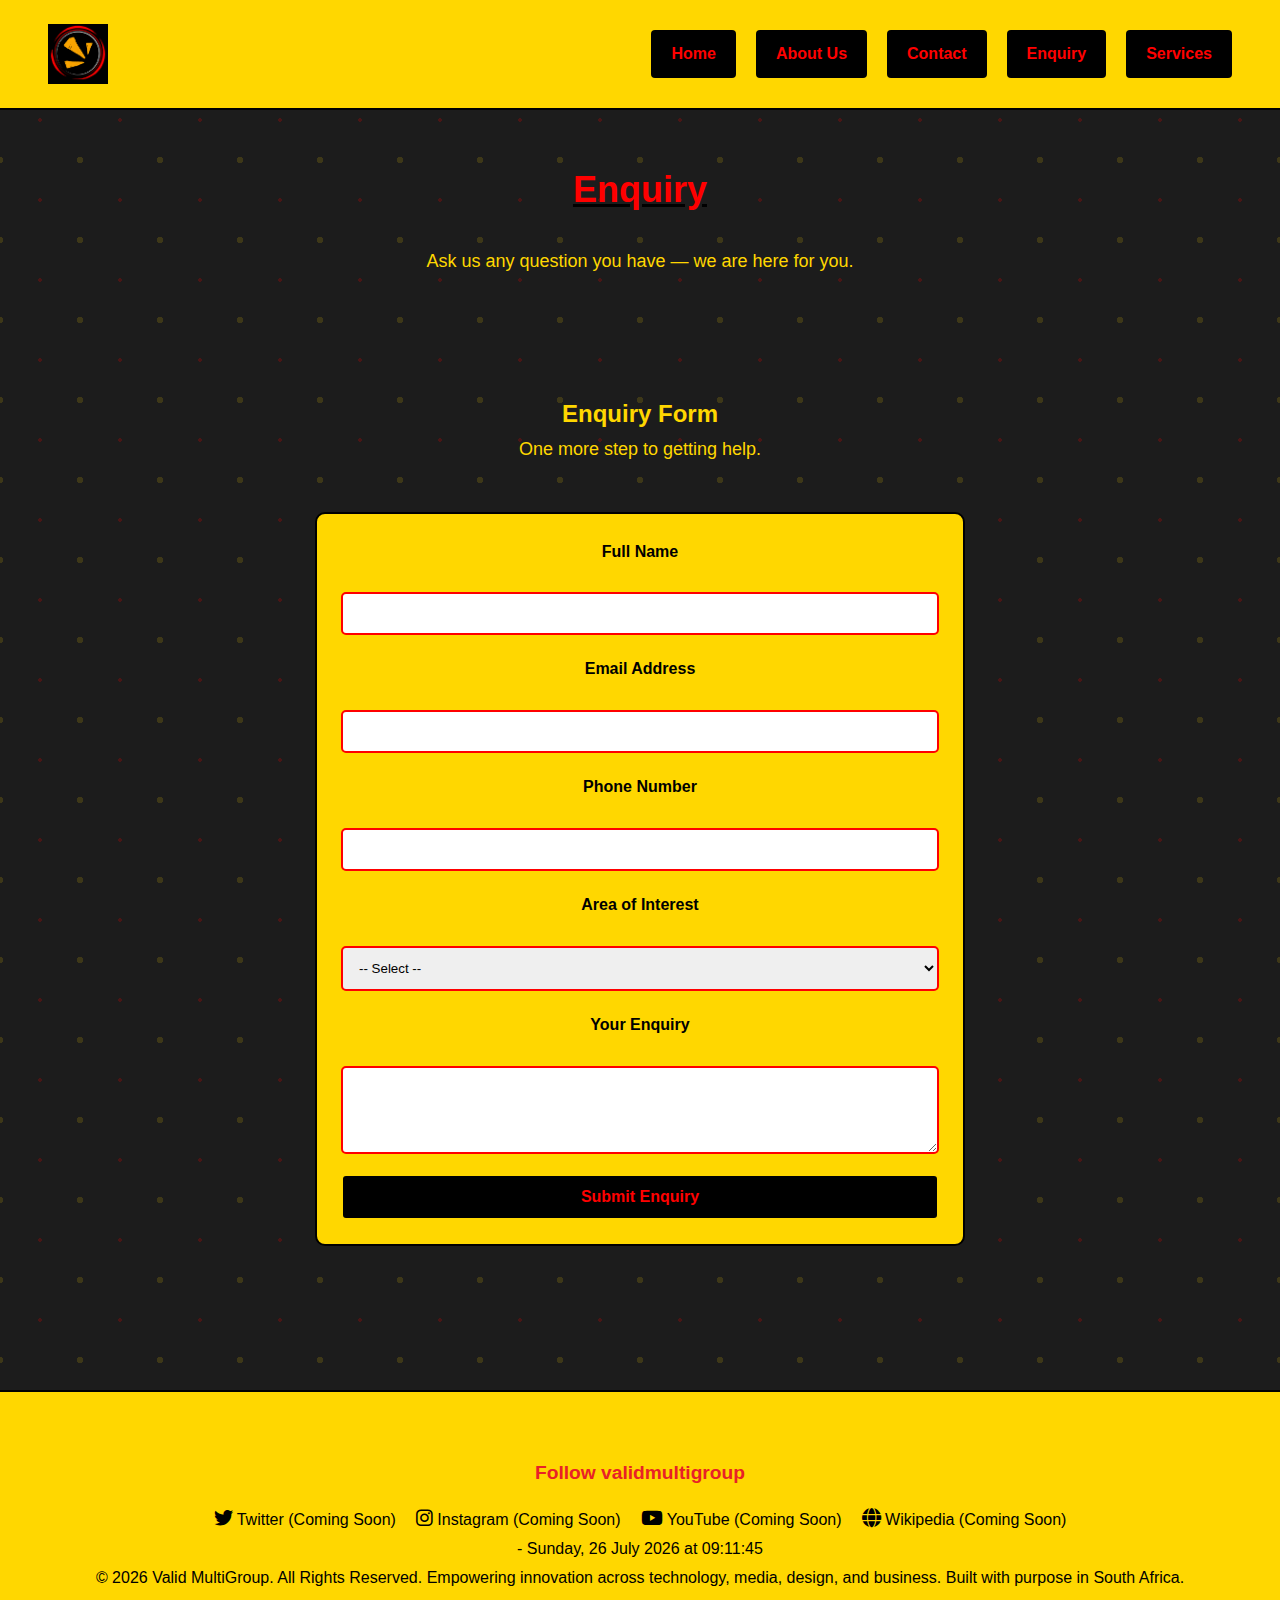
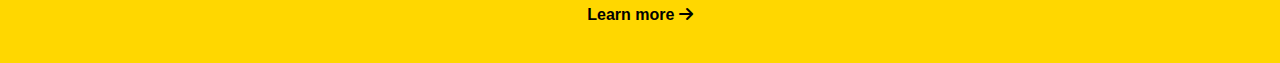
<file: Pages/enquiry.html>
<!DOCTYPE html>
<html lang="en">
<head>
  <meta charset="UTF-8">
  <meta name="viewport" content="width=device-width, initial-scale=1.0">
  <title>Enquiry | Valid MultiGroup</title>
  <meta name="description" content="Submit an enquiry about services, volunteering, or sponsorship opportunities at Valid MultiGroup.">
  <meta name="keywords" content="Valid MultiGroup, enquiry, services, volunteer, sponsor, contact form">
  <meta name="author" content="Randima Ndivho">
  <meta property="og:title" content="Enquiry - Valid MultiGroup">
  <meta property="og:description" content="Ask us anything about our services, volunteering, or sponsorship opportunities.">
  <meta property="og:image" content="../Assets/Valid MultiGroup Logo.png">
  <meta property="og:type" content="website">
  <link rel="icon" href="../Assets/Valid MultiGroup Logo.png" type="image/x-icon" />
  <link rel="stylesheet" href="https://cdnjs.cloudflare.com/ajax/libs/font-awesome/6.4.0/css/all.min.css">
  <link rel="stylesheet" href="../Css/style.css">
  <script defer src="../script.js"></script>
</head>
<body>

 <!-- HEADER -->
  <header role="banner">
  <img src="../Assets/Valid MultiGroup Logo.png" alt="Valid MultiGroup company logo" class="logo" />

  <!-- Hamburger button -->
  <button id="hamburger" aria-label="Toggle navigation" aria-expanded="false">
    <i class="fas fa-bars"></i>
  </button>

  <!-- Navigation wrapper -->
  <nav id="mainNav" role="navigation" aria-label="Main navigation">
    <ul>
      <li><a href="../index.html">Home</a></li>
      <li><a href="about.html">About Us</a></li>
      <li><a href="contact.html">Contact</a></li>
      <li><a href="enquiry.html">Enquiry</a></li>
      <li><a href="service.html">Services</a></li>
     </ul>
  </nav>
</header>

  <!-- MAIN -->
  <main role="main">
    <!-- Enquiry Intro -->
    <section class="enquiry-intro" aria-labelledby="enquiry-heading">
      <h1 id="enquiry-heading">Enquiry</h1>
      <p>Ask us any question you have — we are here for you.</p>
    </section>

   <!-- Enquiry Form -->
<section class="enquiry-form" aria-label="Enquiry form">
  <h2>Enquiry Form</h2>
  <p>One more step to getting help.</p>

  <form action="#" method="post" data-success="Your enquiry has been submitted successfully!">
    <div id="formErrors" class="form-errors"></div>

    <label for="name">Full Name</label>
    <input type="text" id="name" name="name" required data-error="Please enter your full name.">

    <label for="email">Email Address</label>
    <input type="email" id="email" name="email" required data-error="Check your email and try again.">

    <label for="phone">Phone Number</label>
    <input type="tel" id="phone" name="phone" required data-error="Please enter a valid phone number.">

  <label for="interest">Area of Interest</label>
  <select id="interest" name="interest" required>
  <option value="">-- Select --</option>
  <option value="../sponsor.html">Sponsorship</option>
  <option value="../volunteer.html">Volunteering</option>
  <option value="service.html">service</option>
  
</select>


    <label for="message">Your Enquiry</label>
    <textarea id="message" name="message" rows="4" required data-error="Please enter your enquiry."></textarea>

    <button type="submit">Submit Enquiry</button>
  </form>

  <!-- Success message -->
  <div id="form-success" class="form-success-message" style="display:none;">
    <p>Your enquiry has been submitted successfully!</p>
  </div>
</section>

</section>
  </main>

  <!-- FOOTER -->
<footer class="footer" role="contentinfo">
  <section id="social-media">
    <h2>Follow validmultigroup</h2>
    <ul style="list-style: none; padding: 0; display: flex; gap: 20px;">
      <li><span title="Coming Soon"><i class="fab fa-twitter"></i> Twitter (Coming Soon)</span></li>
<li><span title="Coming Soon"><i class="fab fa-instagram"></i> Instagram (Coming Soon)</span></li>
<li><span title="Coming Soon"><i class="fab fa-youtube"></i> YouTube (Coming Soon)</span></li>
<li><span title="Coming Soon"><i class="fas fa-globe"></i> Wikipedia (Coming Soon)</span></li>

    </ul>
  </section>
  <!-- INSERT THIS BLOCK BELOW -->
  <div id="datetime" class="footer-time"></div>
  <!-- END INSERT -->

  <p>
  &copy; <span id="year"></span> Valid MultiGroup. All Rights Reserved. 
  Empowering innovation across technology, media, design, and business. 
  Built with purpose in South Africa.
</p>
<a href="about.html">
  Learn more <i class="fas fa-arrow-right"></i>
</a>
</footer>

<!-- Font Awesome CDN (place this in your <head>) -->
<link rel="stylesheet" href="https://cdnjs.cloudflare.com/ajax/libs/font-awesome/6.4.0/css/all.min.css">


</body>
</html>
</file>
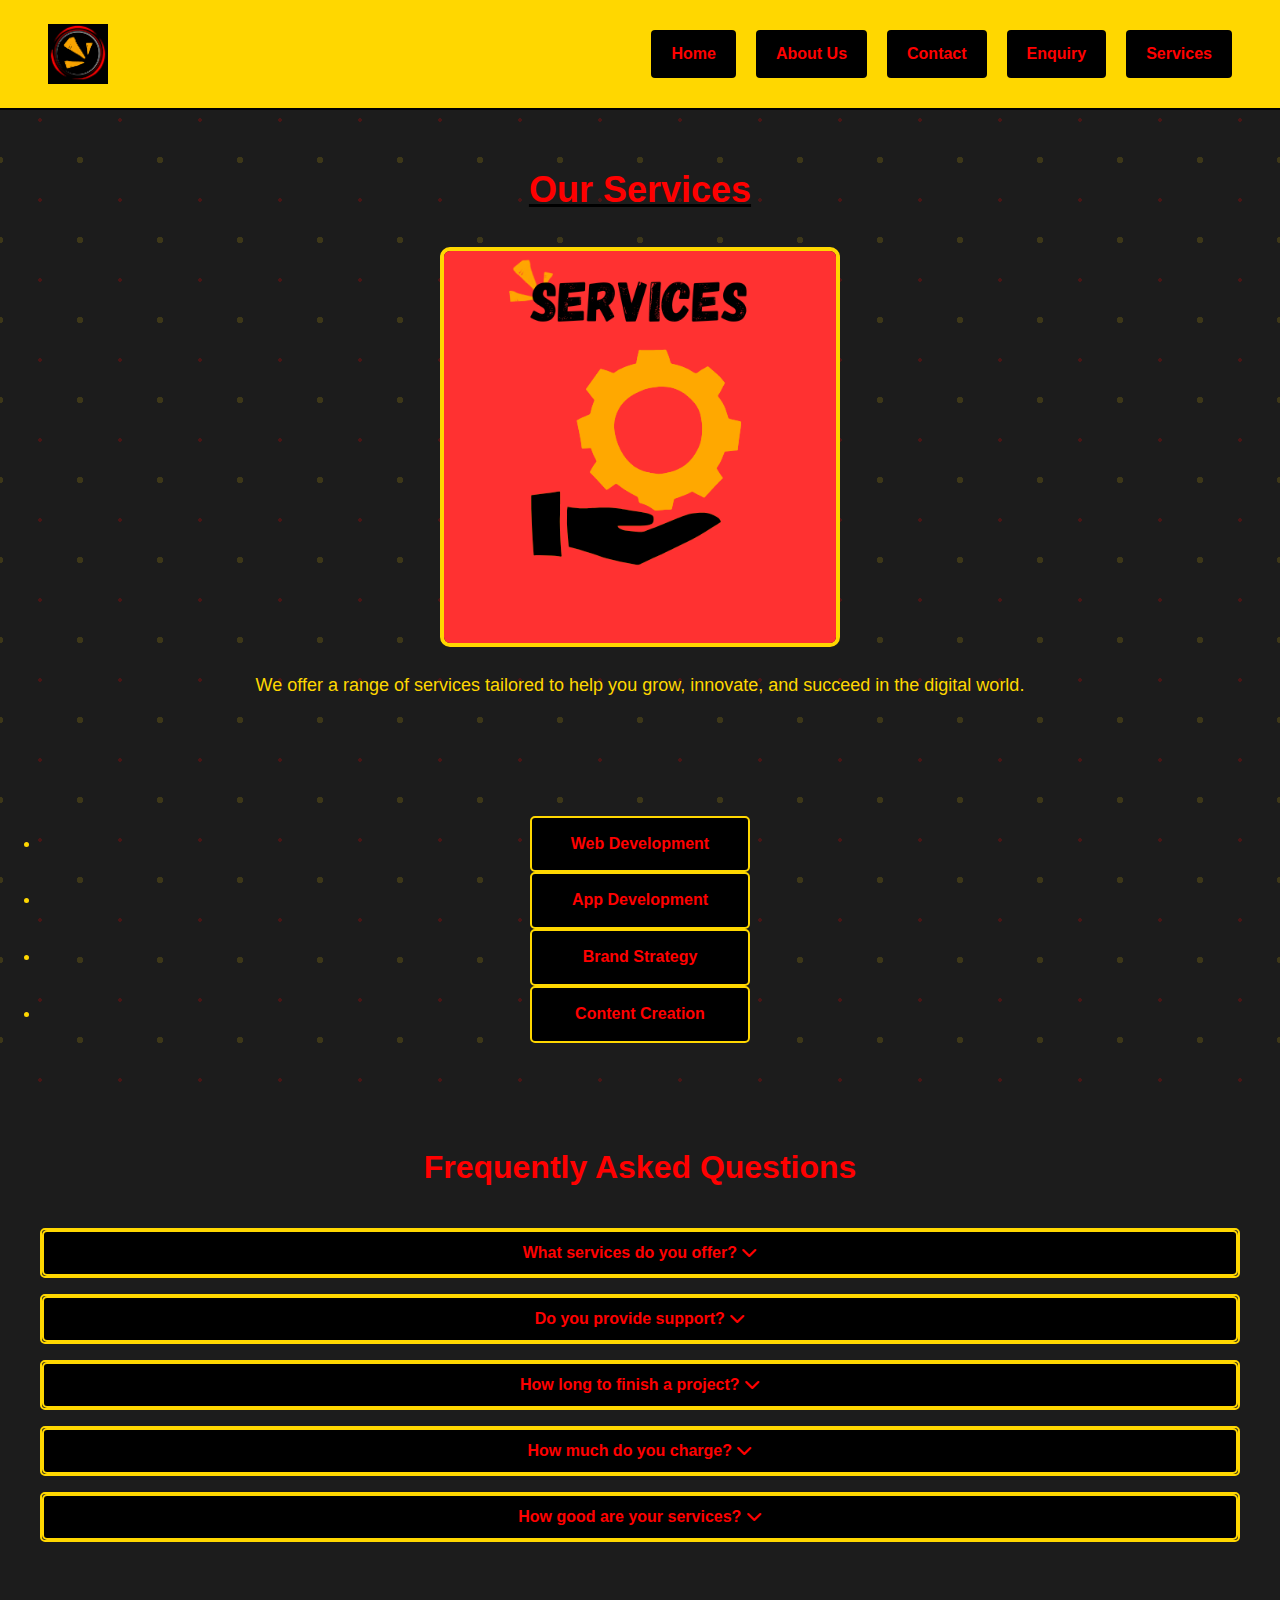
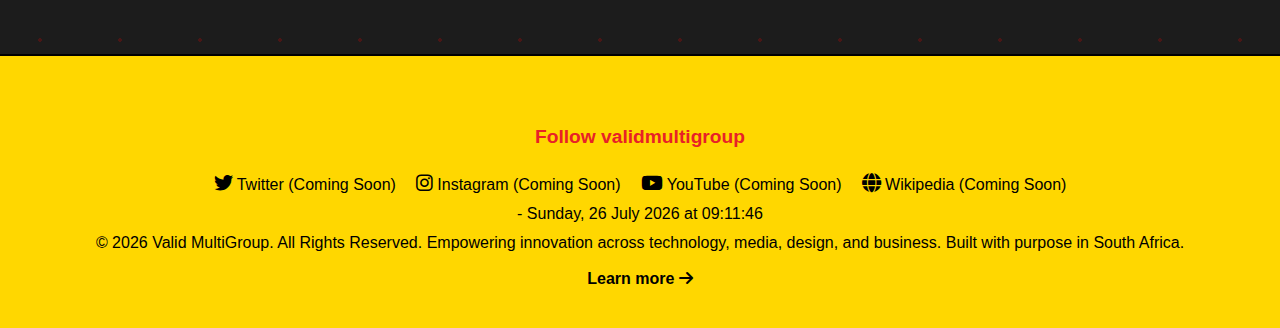
<file: Pages/service.html>
<!DOCTYPE html>
<html lang="en">
<head>
  <meta charset="UTF-8" />
  <meta name="viewport" content="width=device-width, initial-scale=1.0" />
  <title>Our Services | Valid MultiGroup</title>
  <meta name="description" content="Explore Valid MultiGroup's services including web development, app development, branding, and content creation." />
  <meta name="keywords" content="Valid MultiGroup services, web development, app development, branding, content creation" />
  <meta name="author" content="Randima Ndivho" />
  <meta property="og:title" content="Our Services - Valid MultiGroup" />
  <meta property="og:description" content="Discover our full range of services designed to empower your business and brand." />
  <meta property="og:image" content="../Assets/Valid MultiGroup Logo.png" />
  <meta property="og:type" content="website" />
  <link rel="icon" href="../Assets/Valid MultiGroup Logo.png" type="image/x-icon" />
  <link rel="stylesheet" href="https://cdnjs.cloudflare.com/ajax/libs/font-awesome/6.4.0/css/all.min.css">
  <link rel="stylesheet" href="../Css/style.css" />
  <script defer src="../script.js"></script>
</head>
<body>

  <!-- HEADER -->
  <header role="banner">
  <img src="../Assets/Valid MultiGroup Logo.png" alt="Valid MultiGroup company logo" class="logo" width="50" height="50" />
  <!-- Hamburger button -->
  <button id="hamburger" aria-label="Toggle navigation" aria-expanded="false">
    <i class="fas fa-bars"></i>
  </button>

  <!-- Navigation wrapper -->
  <nav id="mainNav" role="navigation" aria-label="Main navigation">
    <ul>
      <li><a href="../index.html">Home</a></li>
      <li><a href="about.html">About Us</a></li>
      <li><a href="contact.html">Contact</a></li>
      <li><a href="enquiry.html">Enquiry</a></li>
      <li><a href="service.html">Services</a></li>
    </ul>
  </nav>
</header>

  <main role="main">
    <section class="services-overview" aria-labelledby="services-heading">
      <h1 id="services-heading">Our Services</h1>
      <img src="../Assets/Services Image.png" alt="Our Services" class="service-detail-img" tabindex="0"/>
      <p>We offer a range of services tailored to help you grow, innovate, and succeed in the digital world.</p>
    </section>

    <section class="sub-nav" aria-label="Service categories">
  <ul>
    <li><a href="../web dev.html" class="btn-link">Web Development</a></li>
    <li><a href="../app dev.html" class="btn-link">App Development</a></li>
    <li><a href="../brand strategy.html" class="btn-link">Brand Strategy</a></li>
    <li><a href="../content creation.html" class="btn-link">Content Creation</a></li>
  </ul>
</section>

<section class="accordion-section" aria-label="Service FAQs">
  <h2>Frequently Asked Questions</h2>

  <div class="accordion-item">
    <button class="accordion-toggle" aria-expanded="false">
      <span>What services do you offer?</span>
      <i class="fas fa-chevron-down" aria-hidden="true"></i>
    </button>
    <div class="accordion-content">
      <p>We offer web development, app development, branding, and content creation tailored to your business goals.</p>
      <button class="read-more-btn">
        <i class="fas fa-angle-down"></i> Read More
      </button>
      <div class="extended-answer" hidden>
        <p>Our web development services include responsive design, accessibility compliance, SEO optimization, and custom CMS integration. App development spans cross-platform solutions, performance tuning, and secure backend integration. Branding covers identity design, messaging strategy, and visual storytelling. Content creation includes copywriting, multimedia production, and campaign planning tailored to your audience and goals.</p>
      </div>
    </div>
  </div>

  <div class="accordion-item">
    <button class="accordion-toggle" aria-expanded="false">
      <span>Do you provide support?</span>
      <i class="fas fa-chevron-down" aria-hidden="true"></i>
    </button>
    <div class="accordion-content">
      <p>Yes, we offer ongoing support and maintenance packages to ensure your digital assets stay optimized and secure.</p>
      <button class="read-more-btn">
        <i class="fas fa-angle-down"></i> Read More
      </button>
      <div class="extended-answer" hidden>
        <p>Our support services include proactive monitoring, regular updates, bug fixes, performance optimization, and security audits. We offer tiered maintenance plans that cover everything from basic uptime checks to full-stack technical support. Clients benefit from priority response times, detailed analytics, and personalized guidance to keep their platforms running smoothly. Whether you're launching a new product or scaling an existing one, our team ensures your digital infrastructure remains robust and future-proof.</p>
      </div>
    </div>
  </div>

  <div class="accordion-item">
    <button class="accordion-toggle" aria-expanded="false">
      <span>How long to finish a project?</span>
      <i class="fas fa-chevron-down" aria-hidden="true"></i>
    </button>
    <div class="accordion-content">
      <p>Timelines vary, but most projects take 2–6 weeks depending on scope, complexity, and client feedback cycles.</p>
      <button class="read-more-btn">
        <i class="fas fa-angle-down"></i> Read More
      </button>
      <div class="extended-answer" hidden>
        <p>Project duration depends on several factors including the number of features, design complexity, content readiness, and client responsiveness. A basic website might take 2–3 weeks, while a custom app or branding package could extend to 6–8 weeks. We follow a structured workflow: discovery, planning, design, development, testing, and launch. Each phase includes checkpoints for feedback and adjustments. We also offer accelerated timelines for urgent projects, provided the scope is clearly defined and assets are ready.</p>
      </div>
    </div>
  </div>

  <div class="accordion-item">
    <button class="accordion-toggle" aria-expanded="false">
      <span>How much do you charge?</span>
      <i class="fas fa-chevron-down" aria-hidden="true"></i>
    </button>
    <div class="accordion-content">
      <p>Our pricing is based on the specific needs and goals of each project. We offer customized quotes after an initial consultation.</p>
      <button class="read-more-btn">
        <i class="fas fa-angle-down"></i> Read More
      </button>
      <div class="extended-answer" hidden>
        <p>We tailor our pricing to reflect the scope, complexity, and strategic value of each engagement. After a free initial consultation, we provide a detailed quote outlining deliverables, timelines, and optional add-ons. Our pricing model is transparent and flexible, with options for fixed packages, hourly rates, or retainer agreements. We also offer discounts for startups, NGOs, and long-term partnerships. Every quote includes a breakdown of services so you know exactly what you're investing in and why.</p>
      </div>
    </div>
  </div>

  <div class="accordion-item">
    <button class="accordion-toggle" aria-expanded="false">
      <span>How good are your services?</span>
      <i class="fas fa-chevron-down" aria-hidden="true"></i>
    </button>
    <div class="accordion-content">
      <p>We take pride in delivering high-quality services tailored to our clients' needs. Our team of experts is dedicated to ensuring your satisfaction and success.</p>
      <button class="read-more-btn">
        <i class="fas fa-angle-down"></i> Read More
      </button>
      <div class="extended-answer" hidden>
        <p>Our services are built on a foundation of technical excellence, creative insight, and client collaboration. We combine cutting-edge tools with proven methodologies to deliver results that exceed expectations. From pixel-perfect design to scalable code architecture, every detail is crafted with care. We maintain high standards for accessibility, performance, and user experience. Our portfolio reflects a diverse range of successful projects, and our client testimonials speak to our reliability, responsiveness, and impact. Your success is our benchmark.</p>
      </div>
    </div>
  </div>
</section>


  </main>

  <!-- FOOTER -->
<footer class="footer" role="contentinfo">
  <section id="social-media">
    <h2>Follow validmultigroup</h2>
    <ul style="list-style: none; padding: 0; display: flex; gap: 20px;">
     <li><span title="Coming Soon"><i class="fab fa-twitter"></i> Twitter (Coming Soon)</span></li>
<li><span title="Coming Soon"><i class="fab fa-instagram"></i> Instagram (Coming Soon)</span></li>
<li><span title="Coming Soon"><i class="fab fa-youtube"></i> YouTube (Coming Soon)</span></li>
<li><span title="Coming Soon"><i class="fas fa-globe"></i> Wikipedia (Coming Soon)</span></li>

    </ul>
  </section>
  <!-- INSERT THIS BLOCK BELOW -->
  <div id="datetime" class="footer-time"></div>
  <!-- END INSERT -->

  <p>
  &copy; <span id="year"></span> Valid MultiGroup. All Rights Reserved. 
  Empowering innovation across technology, media, design, and business. 
  Built with purpose in South Africa.
</p>
<a href="about.html">
  Learn more <i class="fas fa-arrow-right"></i>
</a>
</footer>
<!-- Font Awesome CDN (place this in your <head>) -->
<link rel="stylesheet" href="https://cdnjs.cloudflare.com/ajax/libs/font-awesome/6.4.0/css/all.min.css">


</body>
</html>
</file>
<file: Css/style.css>
/* RESET AND BASE STYLES */
* {
  margin: 0;
  padding: 0;
  box-sizing: border-box;
}

html {
  scroll-behavior: smooth;
}

body {
  font-family: Arial, Helvetica, sans-serif;
  background-color: #1c1c1c;
  background-image:
    radial-gradient(circle, rgba(255, 0, 0, 0.2) 2px, transparent 2px),
    radial-gradient(circle, rgba(255, 215, 0, 0.15) 3px, transparent 3px);
  background-size: 80px 80px;
  background-position: 0 0, 40px 40px;
  color: #fff;
  line-height: 1.8;
}

/* HEADER */
header {
  display: flex;
  align-items: center;
  justify-content: space-between;
  padding: 24px 48px;
  border-bottom: 2px solid #000;
  background-color: #FFD700;
}

header img.logo {
  width: 60px;
  height: 60px;
}

/* MAIN NAVIGATION */
nav.main-nav ul {
  list-style: none;
  display: flex;
  flex-wrap: wrap;
  justify-content: center;
  gap: 16px;
  padding: 0;
  margin: 0;
}

nav.main-nav ul li a,
nav.sub-nav ul li a,
.btn-link {
  background-color: #000;
  color: red;
  font-weight: bold;
  text-align: center;
  padding: 14px 28px;
  border-radius: 5px;
  text-decoration: none;
  display: inline-block;
  flex: 1 1 auto;
  min-width: 120px;
  max-width: 100%;
  transition: background-color 0.3s ease, color 0.3s ease;
}

nav.main-nav ul li a:hover,
nav.sub-nav ul li a:hover,
.btn-link:hover,
nav.main-nav ul li a:focus,
nav.sub-nav ul li a:focus,
.btn-link:focus {
  background-color: #FFD700;
  color: #000;
  outline: none;
}

/* SUB-NAVIGATION */
nav.sub-nav ul {
  list-style: none;
  display: flex;
  justify-content: center;
  gap: 24px;
  margin: 32px 0;
}

/* HERO SECTION */
.hero {
  text-align: center;
  padding: 80px 40px;
}

.hero h1 {
  font-size: 42px;
  margin-bottom: 24px;
  color: red;
}

.hero p {
  font-size: 20px;
  margin-bottom: 16px;
  color: #FFD700;
}

/* QUICK LINKS */
.quick-links {
  display: flex;
  justify-content: center;
  gap: 24px;
  margin: 48px 0;
}

/* SERVICES SECTION */
.services {
  text-align: center;
  padding: 48px;
}

.services h2 {
  margin-bottom: 40px;
  font-size: 34px;
  color: red;
}

.service-images {
  display: flex;
  flex-wrap: wrap;
  justify-content: center;
  gap: 40px;
}

.service-images img {
  width: 220px;
  max-width: 100%;
  height: auto;
  cursor: pointer;
  transition: transform 0.3s ease;
}

.service-images img:hover {
  animation: shake 0.4s ease-in-out;
}

@keyframes shake {
  0% { transform: translateX(0); }
  25% { transform: translateX(-5px); }
  50% { transform: translateX(5px); }
  75% { transform: translateX(-5px); }
  100% { transform: translateX(0); }
}

/* IMAGE MODAL */
.image-modal {
  display: none;
  position: fixed;
  z-index: 9999; /* higher so it sits above everything */
  top: 0; left: 0; right: 0; bottom: 0;
  width: 100%;
  height: 100%;
  background-color: rgba(0,0,0,0.6); /* slightly lighter so blur shows */
  backdrop-filter: blur(12px);        /* background blur effect */
  -webkit-backdrop-filter: blur(12px); /* Safari support */
  justify-content: center;
  align-items: center;
  cursor: zoom-out;
}

.image-modal img {
  max-width: 90%;
  max-height: 90%;
  border: 4px solid #FFD700;
  border-radius: 10px;
}


/* UNIVERSAL SECTION STYLING */
main section {
  padding: 48px 40px;
  text-align: center;
  color: #FFD700;
}

main section h1 {
  color: red;
  font-size: 36px;
  text-decoration: underline;
  text-decoration-color: black;
  margin-bottom: 24px;
}

main section p {
  font-size: 18px;
  line-height: 1.6;
  margin-bottom: 20px;
}

main section img {
  max-width: 300px;
  height: auto;
  margin: 24px auto;
  display: block;
  border: 4px solid #FFD700;
  border-radius: 10px;
}
  .responsive-img {
  width: 100%;
  max-width: 400px;
  height: auto;
  display: block;
  margin: 24px auto;
  border: 4px solid #FFD700;
  border-radius: 10px;
}
@media (max-width: 480px) {
  .responsive-img {
    max-width: 90%;
  }
}


/* SITE SEARCH SECTION */
.site-search {
  padding: 48px 40px;
  text-align: center;
  background-color: #1c1c1c;
  color: #FFD700;
}

.site-search h2 {
  font-size: 32px;
  color: red;
  margin-bottom: 24px;
}

.site-search select,
.site-search input {
  padding: 12px;
  border: 2px solid #FFD700;
  border-radius: 5px;
  background-color: #000;
  color: #FFD700;
  margin-bottom: 12px;
  width: 300px;
}

.site-search button {
  padding: 12px 24px;
  background-color: #000;
  color: red;
  font-weight: bold;
  border: none;
  border-radius: 5px;
  cursor: pointer;
  transition: background-color 0.3s ease, color 0.3s ease;
}

.site-search button:hover {
  background-color: red;
  color: #fff;
}

#searchResults {
  margin-top: 24px;
  list-style: none;
  padding: 0 16px;
  text-align: left;
}

#searchResults li {
  margin-bottom: 12px;
}

#searchResults a {
  color: red;
  text-decoration: none;
  font-weight: bold;
}

#searchResults a:hover {
  text-decoration: underline;
}

/* FORMS */
form {
  max-width: 650px;
  margin: 48px auto;
  display: flex;
  flex-direction: column;
  gap: 20px;
  padding: 24px;
  background-color: #FFD700;
  color: #000;
  border: 2px solid #000;
  border-radius: 10px;
}

form label {
  font-weight: bold;
  margin-bottom: 6px;
}

form input,
form textarea,
form select {
  padding: 12px;
  border: 2px solid #000;
  border-radius: 5px;
  width: 100%;
}

form button {
  padding: 12px;
  font-weight: bold;
  background-color: #000;
  color: red;
  border: none;
  border-radius: 5px;
  transition: background-color 0.3s ease, color 0.3s ease;
}

form button:hover,
form button:focus {
  background-color: red;
  color: #fff;
  outline: none;
}

/* FORM ERROR BOX */
.form-errors {
  background-color: #000;
  color: red;
  border: 2px solid #FFD700;
  padding: 12px;
  margin-bottom: 16px;
  border-radius: 5px;
  font-weight: bold;
  display: none;
}

/* FORM INPUT STATES */
form input:invalid,
form textarea:invalid,
form select:invalid {
  border-color: red;
}

form input:valid,
form textarea:valid,
form select:valid {
  border-color: #000;
}

form input:focus,
form textarea:focus,
form select:focus {
  outline: none;
  border-color: #FFD700;
  box-shadow: 0 0 5px #FFD700;
}

/* INTERACTIVE MAP STYLING */
#map {
  height: 450px;
  width: 100%;
  border: 2px solid #FFD700;
  border-radius: 10px;
  margin: 24px 0 32px;
}
/* FOOTER */
footer {
  text-align: center;
  padding: 32px 40px;
  border-top: 2px solid #000;
  margin-top: 48px;
  background-color: #FFD700;
  color: #000;
}

/* Social Media Section */
#social-media {
  margin-top: 2rem;
  text-align: center;
}

#social-media h2 {
  font-size: 1.2rem;
  margin-bottom: 1rem;
  color: #e82127;
  font-weight: 600;
}

#social-media ul {
  list-style: none;
  padding: 0;
  display: flex;
  justify-content: center;
  gap: 1.5rem;
  flex-wrap: wrap;
}

#social-media li a {
  text-decoration: none;
  color: #333;
  font-size: 1rem;
  transition: color 0.3s ease;
  display: flex;
  align-items: center;
  gap: 0.5rem;
}

#social-media li a:hover {
  color: #e82127;
}

#social-media i {
  font-size: 1.2rem;
  transition: transform 0.3s ease;
}

#social-media li a:hover i {
  transform: scale(1.2);
}
/* ACCORDION STYLING */
.accordion-section {
  padding: 48px 40px;
  background-color: #1c1c1c;
  color: #FFD700;
  text-align: center;
}

.accordion-section h2 {
  font-size: 32px;
  color: red;
  margin-bottom: 32px;
}

.accordion-item {
  margin-bottom: 16px;
  border: 2px solid #FFD700;
  border-radius: 5px;
  overflow: hidden;
}

.accordion-toggle {
  width: 100%;
  text-align: left;
  background-color: #000;
  color: red;
  font-weight: bold;
  padding: 16px;
  border: none;
  cursor: pointer;
  transition: background-color 0.3s ease;
}

.accordion-toggle:hover,
.accordion-toggle:focus {
  background-color: #FFD700;
  color: #000;
  outline: none;
}

.accordion-content {
  max-height: 0;
  overflow: hidden;
  transition: max-height 0.3s ease;
  padding: 0 16px;
  visibility: hidden;
  opacity: 0;
}

.accordion-content.expanded {
  max-height: 1000px; 
  visibility: visible;
  opacity: 1;
}


.accordion-content p {
  padding: 16px 0;
  font-size: 16px;
  line-height: 1.6;
}
.read-more-btn {
  margin-top: 12px;
  background-color: #000;
  color: red;
  font-weight: bold;
  border: 2px solid #FFD700;
  padding: 10px 20px;
  border-radius: 5px;
  cursor: pointer;
  font-size: 0.95rem;
  transition: background-color 0.3s ease, color 0.3s ease, transform 0.2s ease;
  display: inline-block;
}

.read-more-btn:hover,
.read-more-btn:focus {
  background-color: #FFD700;
  color: #000;
  transform: scale(1.05);
  outline: none;
}

/* RESPONSIVE DESIGN */
@media (max-width: 768px) {
  header {
    flex-direction: column;
    align-items: flex-start;
    gap: 16px;
  }

  nav.main-nav ul,
  nav.sub-nav ul,
  .quick-links,
  .service-images {
    flex-direction: column;
    align-items: center;
    gap: 12px;
  }

  .hero h1,
  main section h1 {
    font-size: 28px;
  }

  .hero p,
  main section p {
    font-size: 16px;
  }

  form {
    padding: 16px;
  }

  nav.main-nav ul li a,
  nav.sub-nav ul li a {
    padding: 10px 20px;
  }

  .service-images img {
    width: 160px;
  }
  .site-search input,
.site-search select,
.site-search button {
  width: 100%;
  max-width: 300px;
  margin-left: auto;
  margin-right: auto;
}


  #map {
    height: 300px;
    margin-bottom: 32px;
  }
.footer {
  position: relative;
  padding-top: 60px; /* Extra space for time display */
}

.footer-time {
  position: absolute;
  top: 10px;
  right: 20px;
  font-weight: bold;
  font-size: 1rem;
  color: #333;
  text-align: right;
  white-space: nowrap;
}

/* Responsive adjustments */
@media (max-width: 768px) {
  .footer-time {
    position: static;
    display: block;
    text-align: center;
    margin-bottom: 10px;
    font-size: 0.95rem;
  }

  .footer {
    padding-top: 20px;
  }
}
 }
 .footer a {
  display: inline-block;
  margin-top: 8px;
  font-weight: 600;
  color: black;
  text-decoration: none;
  border-bottom: 2px solid transparent;
  transition: all 0.3s ease;
}

.footer a:hover {
  color: red;
  border-bottom: 2px solid red;
}
/* Shared styling for individual service detail sections */
.service-detail {
  padding: 80px 40px 48px; /* Extra top padding to avoid cutoff */
  scroll-margin-top: 100px; /* Helps anchor scrolling land cleanly */
  text-align: center;
}

.service-detail h1 {
  font-size: 36px;
  color: red;
  margin-bottom: 24px;
  text-decoration: underline;
  text-decoration-color: black;
}

.service-detail-img {
  width: 100%;
  max-width: 400px;
  height: auto;
  margin: 24px auto;
  display: block;
  border: 4px solid #FFD700;
  border-radius: 10px;
}

.service-detail p {
  font-size: 18px;
  line-height: 1.6;
  margin: 20px auto;
  max-width: 700px;
  color: #FFD700;
}

/* Responsive tweaks */
@media (max-width: 768px) {
  .service-detail h1 {
    font-size: 28px;
  }

  .service-detail p {
    font-size: 16px;
    padding: 0 20px;
  }

  .service-detail-img {
    max-width: 90%;
  }
}
/* Default nav styles */
#mainNav ul {
  display: flex;
  gap: 20px;
  list-style: none;
}
/* Default desktop nav styles */
#mainNav ul {
  display: flex;
  gap: 20px;
  list-style: none;
  padding: 0;
  margin: 0;
  background-color: #FFD700;
  justify-content: center;
}

#mainNav ul li a {
  display: inline-block;
  background-color: black;
  color: red;
  text-decoration: none;
  padding: 10px 20px;
  border-radius: 4px;
  font-weight: bold;
  transition: background 0.3s;
}

#mainNav ul li a:hover {
  background-color: #FFD700;
}

/* Hamburger button */
#hamburger {
  display: none;
  background: none;
  border: none;
  font-size: 1.8rem;
  color: red;
  cursor: pointer;
}

/* Mobile styles */
@media (max-width: 768px) {
  #hamburger {
    display: block;
    position: absolute;
    top: 20px;
    right: 20px;
    z-index: 1001;
  }

  #mainNav ul {
    display: none;
    flex-direction: column;
    background-color: #000;
    position: absolute;
    top: 80px;
    right: 0;
    width: 100%;
    padding: 20px;
    border-top: 2px solid #FFD700;
    z-index: 1000;
  }

  #mainNav ul.hamreveal {
    display: flex;
  }

  #mainNav ul li a {
    color: red;
    background-color: black;
    padding: 12px;
    font-size: 1rem;
    text-align: center;
  }
}
/* UNIVERSAL BUTTON STYLE */
button,
.btn-link,
.read-more-btn,
.accordion-toggle,
form button {
  display: inline-block;
  min-width: 160px;
  padding: 12px 24px;
  font-size: 1rem;
  font-weight: bold;
  text-align: center;
  border-radius: 5px;
  border: 2px solid #FFD700;
  background-color: #000;
  color: red;
  cursor: pointer;
  transition: background-color 0.3s ease, color 0.3s ease, transform 0.2s ease;
}

button:hover,
.btn-link:hover,
.read-more-btn:hover,
.accordion-toggle:hover,
form button:hover,
button:focus,
.btn-link:focus,
.read-more-btn:focus,
.accordion-toggle:focus,
form button:focus {
  background-color: #FFD700;
  color: #000;
  transform: scale(1.05);
  outline: none;
}

/* FIXED WIDTH FOR SERVICE CATEGORY BUTTONS */
.sub-nav ul li a.btn-link {
  width: 220px;
  text-align: center;
}
/* RESPONSIVE ADJUSTMENT FOR BUTTONS */
@media (max-width: 768px) {
  .sub-nav ul li a.btn-link {
    width: 100%;
    max-width: 300px;
    margin: 0 auto;
  }
}
</file>
